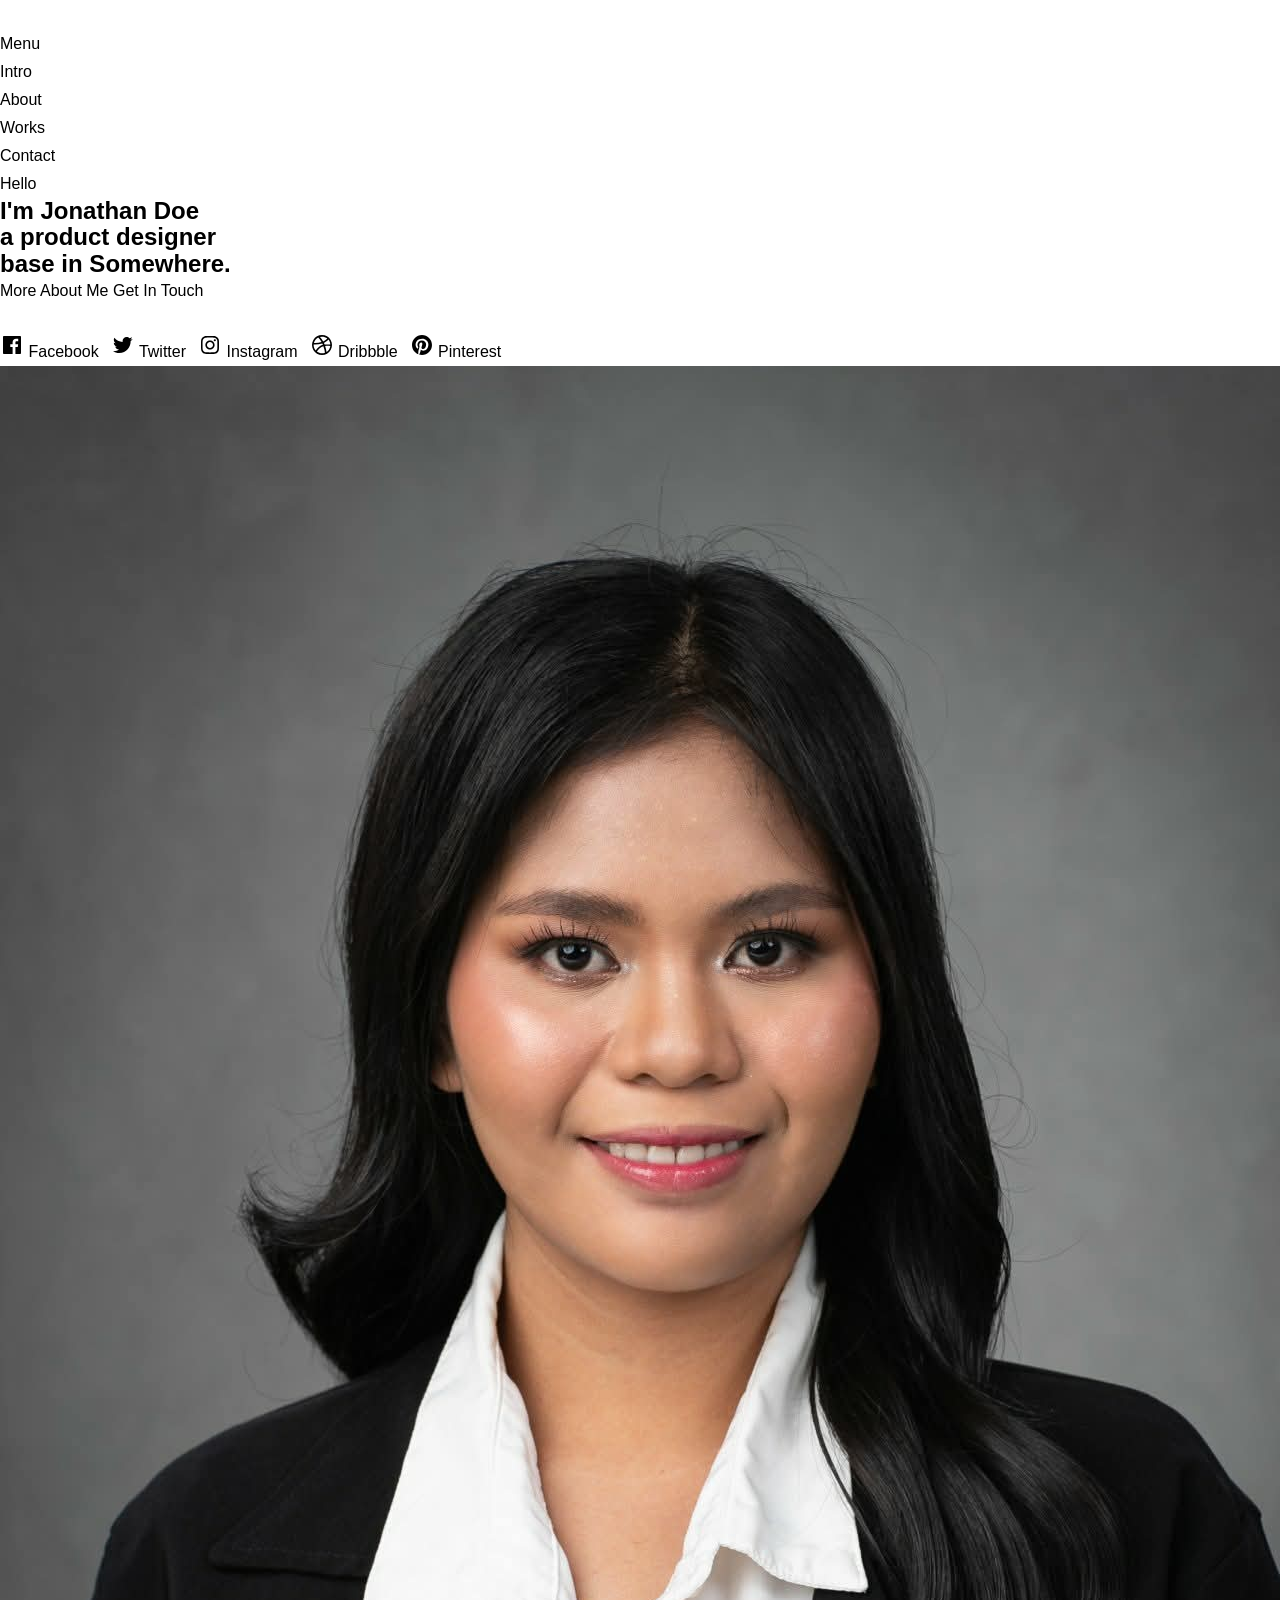
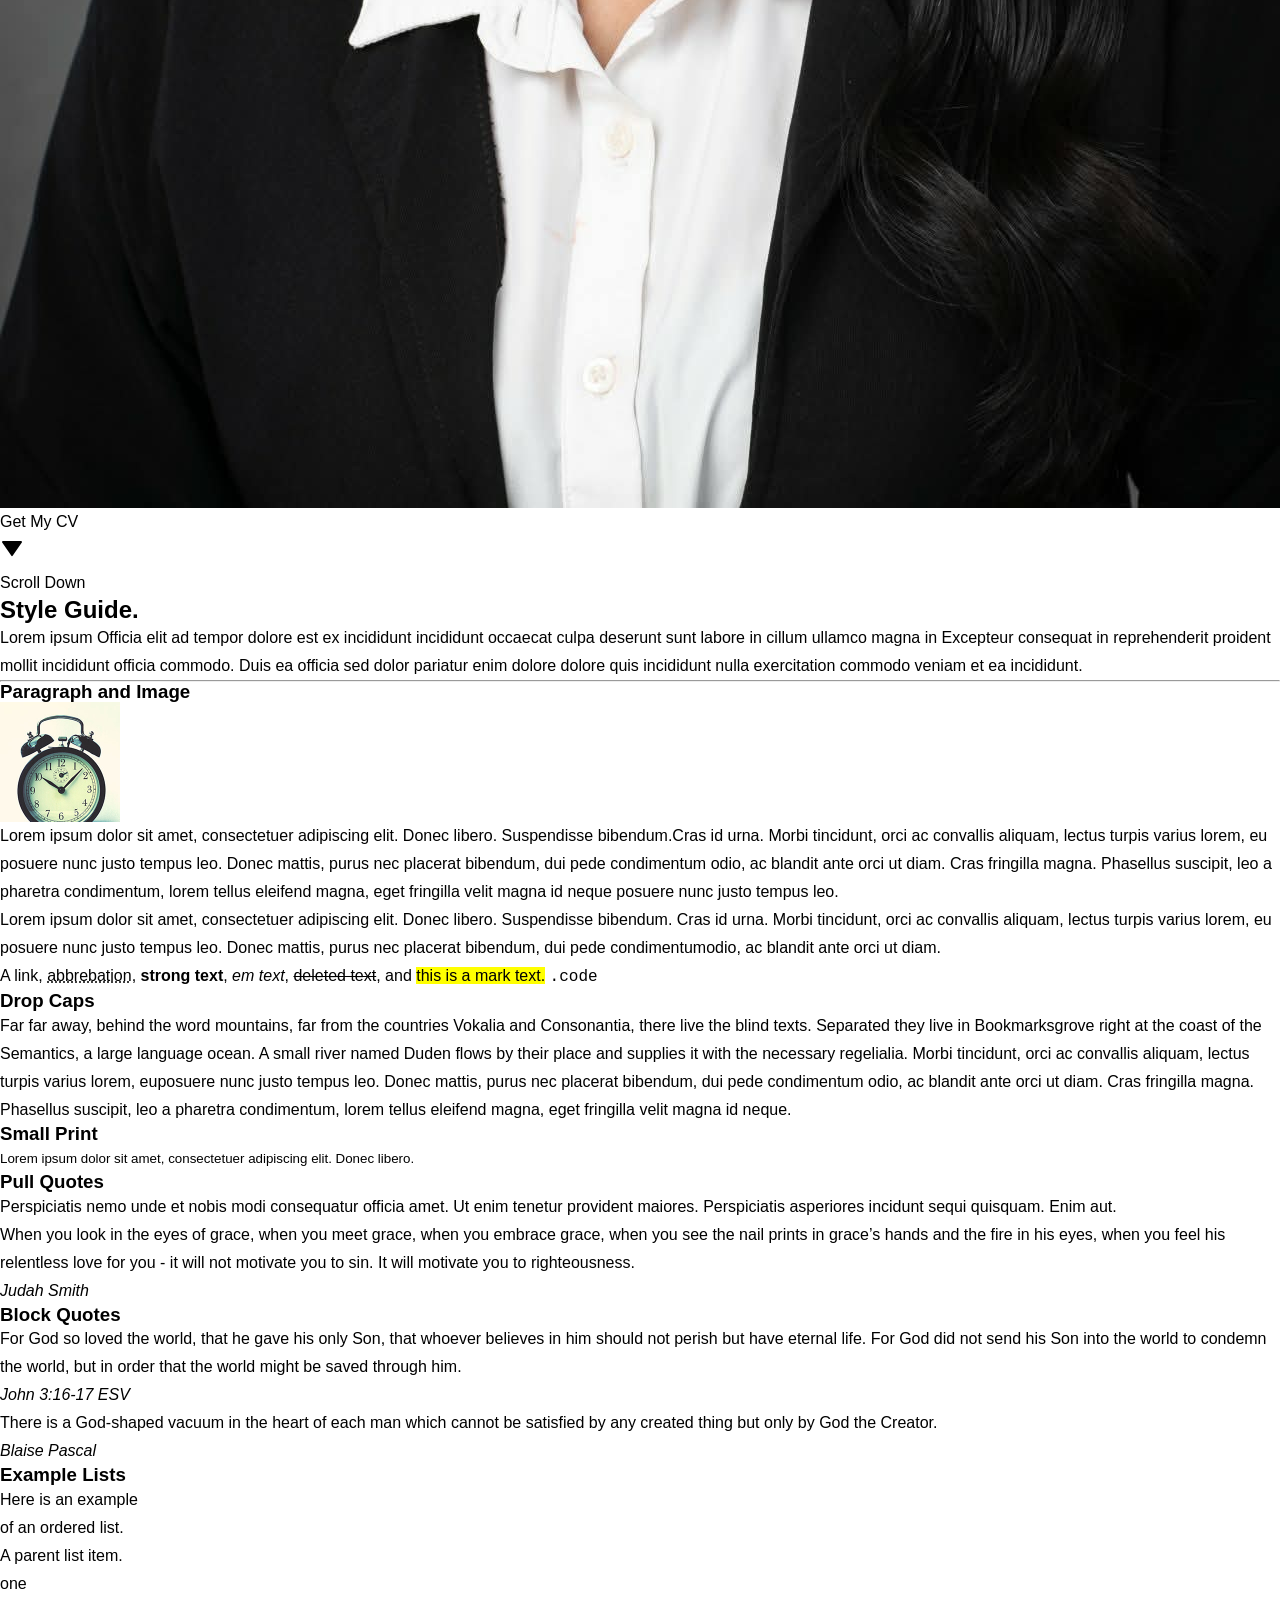
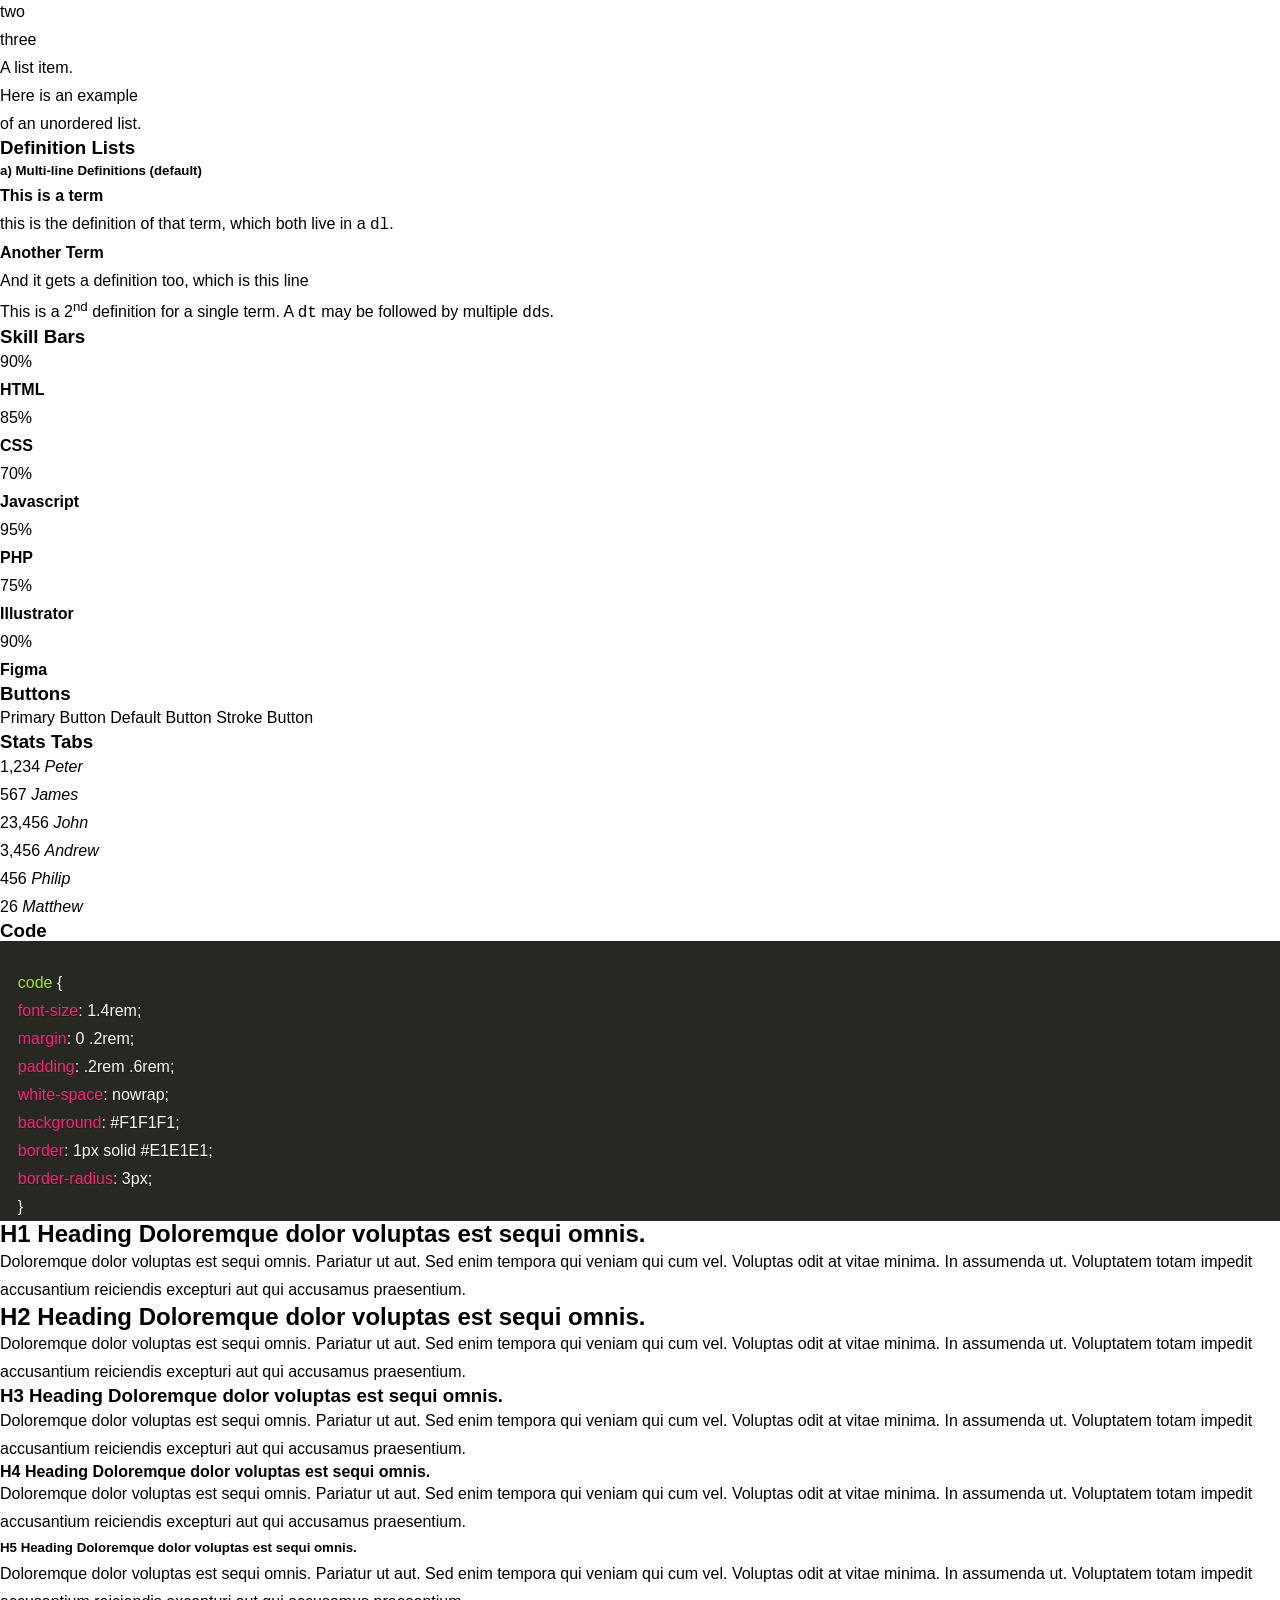
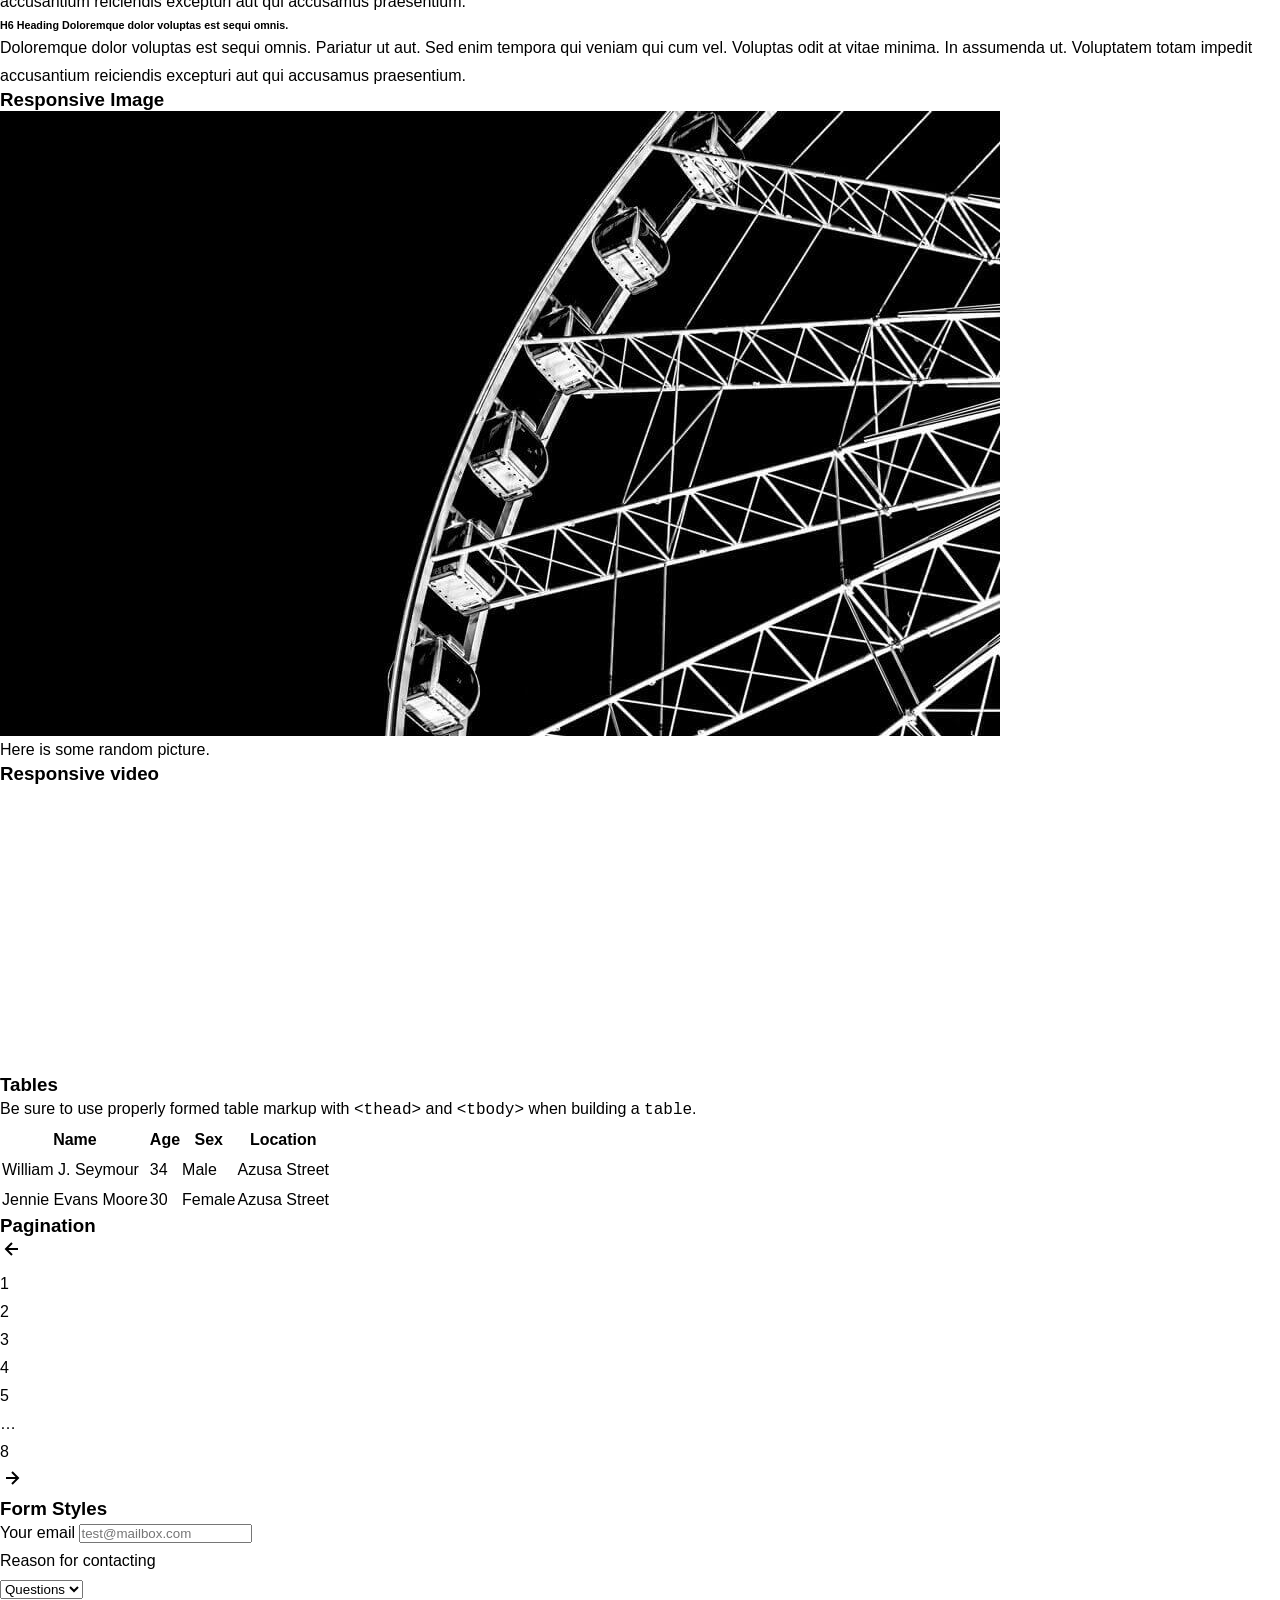
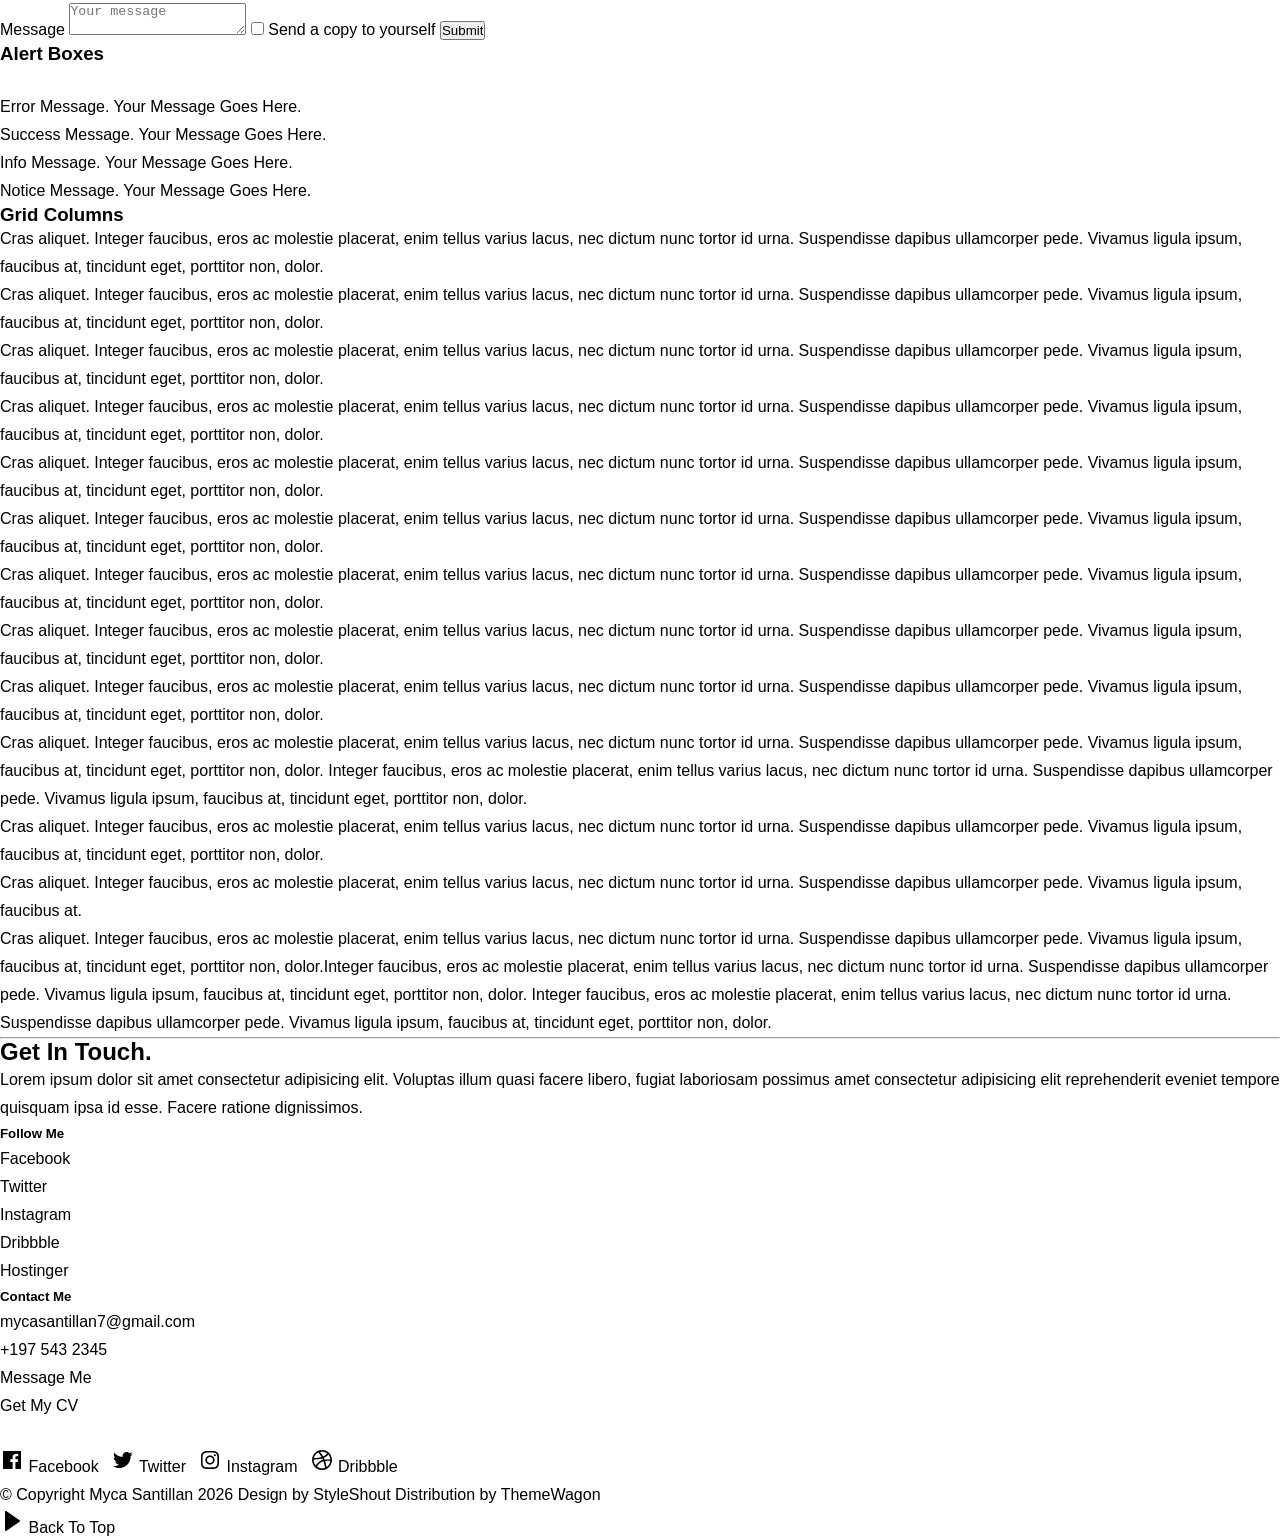
<file: styles.html>
<!DOCTYPE html>
<html lang="en" class="no-js" >
<head>

    <!--- basic page needs
    ================================================== -->
    <meta charset="utf-8">
    <meta name="viewport" content="width=device-width, initial-scale=1">
    <title>Styles - Myca</title>

    <script>
        document.documentElement.classList.remove('no-js');
        document.documentElement.classList.add('js');
    </script>

    <!-- CSS
    ================================================== -->
    <link rel="stylesheet" href="css/vendor.css">
    <link rel="stylesheet" href="css/styles.css">

    <style type="text/css" media="screen">
        .s-styles {
            padding-top: var(--vspace-5);
            padding-bottom: var(--vspace-2);
            position: relative;
        }
        .s-styles .intro h1 {
            margin-top: 0;
        }
    </style>

    <!-- favicons
    ================================================== -->
    <link rel="apple-touch-icon" sizes="180x180" href="apple-touch-icon.png">
    <link rel="icon" type="image/png" sizes="32x32" href="favicon-32x32.png">
    <link rel="icon" type="image/png" sizes="16x16" href="favicon-16x16.png">
    <link rel="manifest" href="site.webmanifest">

</head>


<body id="top">

    
    <!-- preloader
    ================================================== -->
    <div id="preloader">
        <div id="loader" class="dots-fade">
            <div></div>
            <div></div>
            <div></div>
        </div>
    </div>


    <!-- page wrap
    ================================================== -->
    <div id="page" class="s-pagewrap">


        <!-- # site header 
        ================================================== -->
        <header class="s-header">
            <div class="row s-header__inner">

                <div class="s-header__block">
                    <div class="s-header__logo">
                        <a class="logo" href="index.html">
                            <img src="images/logo.svg" alt="Homepage">
                        </a>
                    </div>

                    <a class="s-header__menu-toggle" href="#0"><span>Menu</span></a>
                </div> <!-- end s-header__block -->

                <nav class="s-header__nav">    
                    <ul class="s-header__menu-links">
                        <li class="current"><a href="index.html">Intro</a></li>
                        <li><a href="index.html">About</a></li>
                        <li><a href="index.html">Works</a></li>
                        <li><a href="index.html">Contact</a></li>
                    </ul> <!-- s-header__menu-links -->    
                </nav> <!-- end s-header__nav -->

            </div> <!-- end s-header__inner -->
        </header> <!-- end s-header -->


        <!-- # intro
        ================================================== -->
        <section id="intro" class="s-intro">

            <div class="row s-intro__content width-sixteen-col">
                <div class="column lg-12 s-intro__content-inner grid-block grid-16">
                    
                    <div class="s-intro__content-text">

                        <div class="s-intro__content-pretitle text-pretitle">Hello</div>
                        <h1 class="s-intro__content-title">
                        I'm Jonathan Doe <br>
                        a product designer <br>
                        base in Somewhere.
                        </h1>                            

                        <div class="s-intro__content-btns">
                            <a class="btn" href="index.html#about">More About Me</a>
                            <a class="btn btn--stroke" href="index.html#footer">Get In Touch</a>
                        </div> <!-- s-intro__content-btns -->   

                    </div> <!-- s-intro__content-text -->                     
                    
                </div> <!-- s-intro__content-inner -->  
            </div> <!-- s-intro__content -->

            <ul class="s-intro__social social-list">
                <li>
                    <a href="#0">
                        <svg xmlns="http://www.w3.org/2000/svg" width="24" height="24" viewBox="0 0 24 24" style="fill:rgba(0, 0, 0, 1);transform:;-ms-filter:"><path d="M20,3H4C3.447,3,3,3.448,3,4v16c0,0.552,0.447,1,1,1h8.615v-6.96h-2.338v-2.725h2.338v-2c0-2.325,1.42-3.592,3.5-3.592 c0.699-0.002,1.399,0.034,2.095,0.107v2.42h-1.435c-1.128,0-1.348,0.538-1.348,1.325v1.735h2.697l-0.35,2.725h-2.348V21H20 c0.553,0,1-0.448,1-1V4C21,3.448,20.553,3,20,3z"></path></svg>
                        <span class="u-screen-reader-text">Facebook</span>
                    </a>
                </li>
                <li>
                    <a href="#0">
                        <svg xmlns="http://www.w3.org/2000/svg" width="24" height="24" viewBox="0 0 24 24" style="fill:rgba(0, 0, 0, 1);transform:;-ms-filter:"><path d="M19.633,7.997c0.013,0.175,0.013,0.349,0.013,0.523c0,5.325-4.053,11.461-11.46,11.461c-2.282,0-4.402-0.661-6.186-1.809 c0.324,0.037,0.636,0.05,0.973,0.05c1.883,0,3.616-0.636,5.001-1.721c-1.771-0.037-3.255-1.197-3.767-2.793 c0.249,0.037,0.499,0.062,0.761,0.062c0.361,0,0.724-0.05,1.061-0.137c-1.847-0.374-3.23-1.995-3.23-3.953v-0.05 c0.537,0.299,1.16,0.486,1.82,0.511C3.534,9.419,2.823,8.184,2.823,6.787c0-0.748,0.199-1.434,0.548-2.032 c1.983,2.443,4.964,4.04,8.306,4.215c-0.062-0.3-0.1-0.611-0.1-0.923c0-2.22,1.796-4.028,4.028-4.028 c1.16,0,2.207,0.486,2.943,1.272c0.91-0.175,1.782-0.512,2.556-0.973c-0.299,0.935-0.936,1.721-1.771,2.22 c0.811-0.088,1.597-0.312,2.319-0.624C21.104,6.712,20.419,7.423,19.633,7.997z"></path></svg>
                        <span class="u-screen-reader-text">Twitter</span>
                    </a>
                </li>
                <li>
                    <a href="#0">
                        <svg xmlns="http://www.w3.org/2000/svg" width="24" height="24" viewBox="0 0 24 24" style="fill:rgba(0, 0, 0, 1);transform:;-ms-filter:"><path d="M11.999,7.377c-2.554,0-4.623,2.07-4.623,4.623c0,2.554,2.069,4.624,4.623,4.624c2.552,0,4.623-2.07,4.623-4.624 C16.622,9.447,14.551,7.377,11.999,7.377L11.999,7.377z M11.999,15.004c-1.659,0-3.004-1.345-3.004-3.003 c0-1.659,1.345-3.003,3.004-3.003s3.002,1.344,3.002,3.003C15.001,13.659,13.658,15.004,11.999,15.004L11.999,15.004z"></path><circle cx="16.806" cy="7.207" r="1.078"></circle><path d="M20.533,6.111c-0.469-1.209-1.424-2.165-2.633-2.632c-0.699-0.263-1.438-0.404-2.186-0.42 c-0.963-0.042-1.268-0.054-3.71-0.054s-2.755,0-3.71,0.054C7.548,3.074,6.809,3.215,6.11,3.479C4.9,3.946,3.945,4.902,3.477,6.111 c-0.263,0.7-0.404,1.438-0.419,2.186c-0.043,0.962-0.056,1.267-0.056,3.71c0,2.442,0,2.753,0.056,3.71 c0.015,0.748,0.156,1.486,0.419,2.187c0.469,1.208,1.424,2.164,2.634,2.632c0.696,0.272,1.435,0.426,2.185,0.45 c0.963,0.042,1.268,0.055,3.71,0.055s2.755,0,3.71-0.055c0.747-0.015,1.486-0.157,2.186-0.419c1.209-0.469,2.164-1.424,2.633-2.633 c0.263-0.7,0.404-1.438,0.419-2.186c0.043-0.962,0.056-1.267,0.056-3.71s0-2.753-0.056-3.71C20.941,7.57,20.801,6.819,20.533,6.111z M19.315,15.643c-0.007,0.576-0.111,1.147-0.311,1.688c-0.305,0.787-0.926,1.409-1.712,1.711c-0.535,0.199-1.099,0.303-1.67,0.311 c-0.95,0.044-1.218,0.055-3.654,0.055c-2.438,0-2.687,0-3.655-0.055c-0.569-0.007-1.135-0.112-1.669-0.311 c-0.789-0.301-1.414-0.923-1.719-1.711c-0.196-0.534-0.302-1.099-0.311-1.669c-0.043-0.95-0.053-1.218-0.053-3.654 c0-2.437,0-2.686,0.053-3.655c0.007-0.576,0.111-1.146,0.311-1.687c0.305-0.789,0.93-1.41,1.719-1.712 c0.534-0.198,1.1-0.303,1.669-0.311c0.951-0.043,1.218-0.055,3.655-0.055c2.437,0,2.687,0,3.654,0.055 c0.571,0.007,1.135,0.112,1.67,0.311c0.786,0.303,1.407,0.925,1.712,1.712c0.196,0.534,0.302,1.099,0.311,1.669 c0.043,0.951,0.054,1.218,0.054,3.655c0,2.436,0,2.698-0.043,3.654H19.315z"></path></svg>
                        <span class="u-screen-reader-text">Instagram</span>
                    </a>
                </li>
                <li>
                    <a href="#0">
                        <svg xmlns="http://www.w3.org/2000/svg" width="24" height="24" viewBox="0 0 24 24" style="fill: rgba(0, 0, 0, 1);transform: ;msFilter:;"><path d="M20.66 6.98a9.932 9.932 0 0 0-3.641-3.64C15.486 2.447 13.813 2 12 2s-3.486.447-5.02 1.34c-1.533.893-2.747 2.107-3.64 3.64S2 10.187 2 12s.446 3.487 1.34 5.02a9.924 9.924 0 0 0 3.641 3.64C8.514 21.553 10.187 22 12 22s3.486-.447 5.02-1.34a9.932 9.932 0 0 0 3.641-3.64C21.554 15.487 22 13.813 22 12s-.446-3.487-1.34-5.02zM12 3.66c2 0 3.772.64 5.32 1.919-.92 1.174-2.286 2.14-4.1 2.9-1.002-1.813-2.088-3.327-3.261-4.54A7.715 7.715 0 0 1 12 3.66zM5.51 6.8a8.116 8.116 0 0 1 2.711-2.22c1.212 1.201 2.325 2.7 3.34 4.5-2 .6-4.114.9-6.341.9-.573 0-1.006-.013-1.3-.04A8.549 8.549 0 0 1 5.51 6.8zM3.66 12c0-.054.003-.12.01-.2.007-.08.01-.146.01-.2.254.014.641.02 1.161.02 2.666 0 5.146-.367 7.439-1.1.187.373.381.793.58 1.26-1.32.293-2.674 1.006-4.061 2.14S6.4 16.247 5.76 17.5c-1.4-1.587-2.1-3.42-2.1-5.5zM12 20.34c-1.894 0-3.594-.587-5.101-1.759.601-1.187 1.524-2.322 2.771-3.401 1.246-1.08 2.483-1.753 3.71-2.02a29.441 29.441 0 0 1 1.56 6.62 8.166 8.166 0 0 1-2.94.56zm7.08-3.96a8.351 8.351 0 0 1-2.58 2.621c-.24-2.08-.7-4.107-1.379-6.081.932-.066 1.765-.1 2.5-.1.799 0 1.686.034 2.659.1a8.098 8.098 0 0 1-1.2 3.46zm-1.24-5c-1.16 0-2.233.047-3.22.14a27.053 27.053 0 0 0-.68-1.62c2.066-.906 3.532-2.006 4.399-3.3 1.2 1.414 1.854 3.027 1.96 4.84-.812-.04-1.632-.06-2.459-.06z"></path></svg>
                        <span class="u-screen-reader-text">Dribbble</span>
                    </a>
                </li>
                <li>
                    <a href="#0">
                        <svg xmlns="http://www.w3.org/2000/svg" width="24" height="24" viewBox="0 0 24 24" style="fill: rgba(0, 0, 0, 1);transform: ;msFilter:;"><path d="M11.99 2C6.472 2 2 6.473 2 11.99c0 4.232 2.633 7.85 6.35 9.306-.088-.79-.166-2.006.034-2.868.182-.78 1.172-4.966 1.172-4.966s-.299-.599-.299-1.484c0-1.388.805-2.425 1.808-2.425.853 0 1.264.64 1.264 1.407 0 .858-.546 2.139-.827 3.327-.235.994.499 1.805 1.479 1.805 1.775 0 3.141-1.872 3.141-4.575 0-2.392-1.719-4.064-4.173-4.064-2.843 0-4.512 2.132-4.512 4.335 0 .858.331 1.779.744 2.28a.3.3 0 0 1 .069.286c-.076.315-.245.994-.277 1.133-.044.183-.145.222-.335.134-1.247-.581-2.027-2.405-2.027-3.871 0-3.151 2.289-6.045 6.601-6.045 3.466 0 6.159 2.469 6.159 5.77 0 3.444-2.171 6.213-5.184 6.213-1.013 0-1.964-.525-2.29-1.146l-.623 2.374c-.225.868-.834 1.956-1.241 2.62a10 10 0 0 0 2.958.445c5.517 0 9.99-4.473 9.99-9.99S17.507 2 11.99 2"></path></svg>
                        <span class="u-screen-reader-text">Pinterest</span>
                    </a>
                </li>
            </ul> <!-- end s-intro__social -->

            <div class="s-intro__content-media">                               
                <img src="images/intro-bg.jpg" srcset="images/intro-bg.jpg 1x, images/intro-bg.jpg 2x" alt="">
            </div> <!-- s-intro__content-media -->                

            <div class="s-intro__btn-download">
                <a class="btn btn--stroke" href="#0">Get My CV</a>
            </div> <!-- end s-intro__btn-download -->
            
            <div class="s-intro__scroll-down">
                <a href="#styles" class="smoothscroll">
                    <div class="scroll-icon">
                        <svg xmlns="http://www.w3.org/2000/svg" width="24" height="24" viewBox="0 0 24 24" style="fill: rgba(0, 0, 0, 1);transform: ;msFilter:;"><path d="M11.178 19.569a.998.998 0 0 0 1.644 0l9-13A.999.999 0 0 0 21 5H3a1.002 1.002 0 0 0-.822 1.569l9 13z"></path></svg>
                    </div>
                    <span class="scroll-text u-screen-reader-text">Scroll Down</span>
                </a>
            </div> <!-- s-intro__scroll-down -->

        </section> <!-- end s-intro -->


        <!-- # styles
        ================================================== -->
        <section id="styles" class="s-styles">

            <div class="row">

                <div class="column xl-12 intro">

                    <h1>Style Guide.</h1>

                    <p class="lead">Lorem ipsum Officia elit ad tempor dolore est ex incididunt incididunt occaecat culpa deserunt 
                    sunt labore in cillum ullamco magna in Excepteur consequat in reprehenderit proident mollit incididunt officia commodo.
                    Duis ea officia sed dolor pariatur enim dolore dolore quis incididunt nulla exercitation commodo veniam et ea incididunt.
                    </p>

                    <hr>
                </div>

            </div> <!-- end row -->
    
            <div class="row">
    
                <div class="column mob-12 md-6 stack-on-900">
    
                    <h3>Paragraph and Image</h3>
    
                    <p><a href="#"><img width="120" height="120" class="u-pull-left" alt="sample-image" src="images/sample-image.jpg"></a>
                    Lorem ipsum dolor sit amet, consectetuer adipiscing elit. Donec libero. Suspendisse bibendum.Cras id urna. Morbi 
                    tincidunt, orci ac convallis aliquam, lectus turpis varius lorem, eu posuere nunc justo tempus leo. Donec mattis, 
                    purus nec placerat bibendum, dui pede condimentum odio, ac blandit ante orci ut diam. Cras fringilla magna. 
                    Phasellus suscipit, leo a pharetra condimentum, lorem tellus eleifend magna, eget fringilla velit magna id 
                    neque posuere nunc justo tempus leo. </p>
    
                    <p>
                    Lorem ipsum dolor sit amet, consectetuer adipiscing elit. Donec libero. Suspendisse bibendum. Cras id urna. 
                    Morbi tincidunt, orci ac convallis aliquam, lectus turpis varius lorem, eu posuere nunc justo tempus leo. 
                    Donec mattis, purus nec placerat bibendum, dui pede condimentumodio, ac blandit ante orci ut diam.	
                    </p>
    
                    <p>A <a href="#">link</a>,
                    <abbr title="this really isn't a very good description">abbrebation</abbr>,
                    <strong>strong text</strong>,
                    <em>em text</em>,
                    <del>deleted text</del>, and
                    <mark>this is a mark text.</mark>
                    <code>.code</code>
                    </p>
    
                </div>
    
                <div class="column mob-12 md-6">
    
                    <h3>Drop Caps</h3>
    
                    <p class="drop-cap">Far far away, behind the word mountains, far from the countries Vokalia and Consonantia,
                    there live the blind texts. Separated they live in Bookmarksgrove right at the coast of the
                    Semantics, a large language ocean. A small river named Duden flows by their place and supplies it with the 
                    necessary regelialia. Morbi tincidunt, orci ac convallis aliquam, lectus turpis varius lorem, 
                    euposuere nunc justo tempus leo. Donec mattis, purus nec placerat bibendum, dui pede condimentum odio, 
                    ac blandit ante orci ut diam. Cras fringilla magna. Phasellus suscipit, leo a pharetra condimentum, 
                    lorem tellus eleifend magna, eget fringilla velit magna id neque.
                    </p>
    
                    <h3>Small Print</h3>
    
                    <p><small>Lorem ipsum dolor sit amet, consectetuer adipiscing elit. Donec libero.</small></p>
                    
            
    
                </div>
    
            </div> <!-- end row -->
    
            <div class="row">
    
                <div class="column xl-6 md-12">
    
                    <h3 class="u-add-bottom">Pull Quotes</h3>
    
                    <p>
                    Perspiciatis nemo unde et nobis modi consequatur officia amet. Ut enim 
                    tenetur provident maiores. Perspiciatis asperiores incidunt sequi 
                    quisquam. Enim aut. 
                    </p>
    
                    <figure class="pull-quote">
                        <blockquote>
                            <p>
                            When you look in the eyes of grace, when you meet grace, 
                            when you embrace grace, when you see the nail prints in 
                            grace’s hands and the fire in his eyes, when you feel his 
                            relentless love for you - it will not motivate you to sin. 
                            It will motivate you to righteousness.
                            </p>
    
                            <footer>
                                <cite>Judah Smith</cite>
                            </footer>
                        </blockquote>
                    </figure>
    
    
                </div>
    
                <div class="column xl-6 md-12">
    
                    <h3 class="h-add-bottom">Block Quotes</h3>
    
                    <blockquote cite="http://where-i-got-my-info-from.com">
                        <p>
                        For God so loved the world, that he gave his only Son, that whoever believes in 
                        him should not perish but have eternal life. For God did not send his Son into 
                        the world to condemn the world, but in order that the world might be 
                        saved through him.
                        </p>
    
                        <footer>
                            <cite>
                                <a href="#0">John 3:16-17 ESV</a>
                            </cite>
                        </footer>
    
                    </blockquote>
    
                    <blockquote>
                        <p>There is a God-shaped vacuum in the heart of each man which cannot be satisfied 
                        by any created thing but only by God the Creator.</p>
    
                        <footer>
                            <cite>Blaise Pascal</cite>
                        </footer>
    
                    </blockquote>
    
                </div>
    
            </div> <!-- end row -->
    
            <div class="row u-add-half-bottom">
    
                <div class="column xl-6 md-12">
    
                    <h3>Example Lists</h3>
    
                    <ol>
                        <li>Here is an example</li>
                        <li>of an ordered list.</li>
                        <li>A parent list item.
                            <ul>
                                <li>one</li>
                                <li>two</li>
                                <li>three</li>
                            </ul>
                            </li>
                            <li>A list item.</li>
                        </ol>
    
                    <ul class="disc">
                        <li>Here is an example</li>
                        <li>of an unordered list.</li>
                    </ul>
    
                    <h3>Definition Lists</h3>
    
                    <h5>a) Multi-line Definitions (default) </h5>
    
                    <dl class="dictionary-style">
                        <dt><strong>This is a term</strong></dt>
                            <dd>this is the definition of that term, which both live in a <code>dl</code>.</dd>
                        <dt><strong>Another Term</strong></dt>
                            <dd>And it gets a definition too, which is this line</dd>
                            <dd>This is a 2<sup>nd</sup> definition for a single term. A <code>dt</code> may be followed by multiple <code>dd</code>s.</dd>
                    </dl>
    
                    <h3 class="u-add-bottom">Skill Bars</h3>
    
                    <ul class="skill-bars">
                        <li>
                        <div class="progress percent90"><span>90%</span></div>
                        <strong>HTML</strong>
                        </li>
                        <li>
                        <div class="progress percent85"><span>85%</span></div>
                        <strong>CSS</strong>
                        </li>
                        <li>
                        <div class="progress percent70"><span>70%</span></div>
                        <strong>Javascript</strong>
                        </li>
                        <li>
                        <div class="progress percent95"><span>95%</span></div>
                        <strong>PHP</strong>
                        </li>
                        <li>
                        <div class="progress percent75"><span>75%</span></div>
                        <strong>Illustrator</strong>
                        </li>
                        <li>
                        <div class="progress percent90"><span>90%</span></div>
                        <strong>Figma</strong>
                        </li>
                    </ul>
    
                </div>
    
                <div class="column xl-6 md-12">
    
                    <h3 class="u-add-bottom">Buttons</h3>
    
                    <p>
                        <a class="btn btn--primary u-fullwidth" href="#0">Primary Button</a>
                        <a class="btn u-fullwidth" href="#0">Default Button</a>
                        <a class="btn btn--stroke u-fullwidth" href="#0">Stroke Button</a>
                    </p>
    
                    <h3>Stats Tabs</h3>
    
                    <ul class="stats-tabs">
                        <li><a href="#0">1,234 <em>Peter</em></a></li>
                        <li><a href="#0">567 <em>James</em></a></li>
                        <li><a href="#0">23,456 <em>John</em></a></li>
                        <li><a href="#0">3,456 <em>Andrew</em></a></li>
                        <li><a href="#0">456 <em>Philip</em></a></li>
                        <li><a href="#0">26 <em>Matthew</em></a></li>
                    </ul>
    
                    <h3 class="u-add-bottom">Code</h3>
    
<pre><code class="language-css">
    code {
    font-size: 1.4rem;
    margin: 0 .2rem;
    padding: .2rem .6rem;
    white-space: nowrap;
    background: #F1F1F1;
    border: 1px solid #E1E1E1;	
    border-radius: 3px;
    }
</code></pre>
    
                </div>
    
            </div> <!-- end row -->
    
            <div class="row u-add-half-bottom">
    
                <div class="column xl-6 md-12">
                        
                    <h1>H1 Heading Doloremque dolor voluptas est sequi omnis.</h1>
                    <p>Doloremque dolor voluptas est sequi omnis. Pariatur ut aut. Sed enim tempora qui veniam qui cum vel. 
                    Voluptas odit at vitae minima. In assumenda ut. Voluptatem totam impedit accusantium reiciendis excepturi aut qui accusamus praesentium.</p>
    
                    <h2>H2 Heading Doloremque dolor voluptas est sequi omnis.</h2>
                    <p>Doloremque dolor voluptas est sequi omnis. Pariatur ut aut. Sed enim tempora qui veniam qui cum vel. 
                    Voluptas odit at vitae minima. In assumenda ut. Voluptatem totam impedit accusantium reiciendis excepturi aut qui accusamus praesentium.</p>
    
                    <h3>H3 Heading Doloremque dolor voluptas est sequi omnis.</h3>
                    <p>Doloremque dolor voluptas est sequi omnis. Pariatur ut aut. Sed enim tempora qui veniam qui cum vel. 
                    Voluptas odit at vitae minima. In assumenda ut. Voluptatem totam impedit accusantium reiciendis excepturi aut qui accusamus praesentium.</p>
    
                    
                </div>
    
                <div class="column xl-6 md-12">
                    <h4>H4 Heading Doloremque dolor voluptas est sequi omnis.</h4>
                    <p>Doloremque dolor voluptas est sequi omnis. Pariatur ut aut. Sed enim tempora qui veniam qui cum vel. 
                    Voluptas odit at vitae minima. In assumenda ut. Voluptatem totam impedit accusantium reiciendis excepturi aut qui accusamus praesentium.</p>
    
                    <h5>H5 Heading Doloremque dolor voluptas est sequi omnis.</h5>
                    <p>Doloremque dolor voluptas est sequi omnis. Pariatur ut aut. Sed enim tempora qui veniam qui cum vel. 
                    Voluptas odit at vitae minima. In assumenda ut. Voluptatem totam impedit accusantium reiciendis excepturi aut qui accusamus praesentium.</p>
    
                    <h6>H6 Heading Doloremque dolor voluptas est sequi omnis.</h6>
                    <p>Doloremque dolor voluptas est sequi omnis. Pariatur ut aut. Sed enim tempora qui veniam qui cum vel. 
                    Voluptas odit at vitae minima. In assumenda ut. Voluptatem totam impedit accusantium reiciendis excepturi aut qui accusamus praesentium.</p>
        
                    
                </div>
    
            </div> <!-- end row -->
    
            <div class="row u-add-half-bottom">
    
                <div class="column xl-6 md-12">
    
                    <h3 class="u-add-bottom">Responsive Image</h3>
    
                    <figure>
                        <img src="images/wheel-500.jpg" 
                        srcset="images/wheel-1000.jpg 1000w, 
                        images/wheel-500.jpg 500w" 
                        sizes="(max-width: 1000px) 100vw, 1000px" alt="">
    
                        <figcaption>
                            Here is some random picture.
                        </figcaption>
                    </figure>
    
                </div>
    
                <div class="column xl-6 md-12">
    
                    <h3 class="u-add-bottom">Responsive video</h3>
    
                    <div class="video-container">
                    <iframe src="https://player.vimeo.com/video/14592941?color=00a650&title=0&byline=0&portrait=0" width="500" height="281" frameborder="0" webkitallowfullscreen mozallowfullscreen allowfullscreen></iframe> 
                    </div>
    
                </div>
                
            </div> <!-- end row -->
    
            <div class="row u-add-bottom">
    
                <div class="column xl-12">
    
                    <h3>Tables</h3>
                    <p>Be sure to use properly formed table markup with <code>&lt;thead&gt;</code> and <code>&lt;tbody&gt;</code> when building a <code>table</code>.</p>
    
                    <div class="table-responsive">
    
                        <table>
                                <thead>
                                <tr>
                                    <th>Name</th>
                                    <th>Age</th>
                                    <th>Sex</th>
                                    <th>Location</th>
                                </tr>
                                </thead>
                                <tbody>
                                <tr>
                                    <td>William J. Seymour</td>
                                    <td>34</td>
                                    <td>Male</td>
                                    <td>Azusa Street</td>
                                </tr>
                                <tr>
                                    <td>Jennie Evans Moore</td>
                                    <td>30</td>
                                    <td>Female</td>
                                    <td>Azusa Street</td>
                                </tr>
                                </tbody>
                        </table>
    
                    </div>
    
                </div>
                
            </div> <!-- end row -->
    
            <div class="row">
    
                <div class="column xl-12">
                    <h3>Pagination</h3>
    
                    <nav class="pgn">
                        <ul>
                            <li>
                                <a class="pgn__prev" href="#0">
                                    <svg xmlns="http://www.w3.org/2000/svg" width="24" height="24" viewBox="0 0 24 24"><path d="M12.707 17.293L8.414 13H18v-2H8.414l4.293-4.293-1.414-1.414L4.586 12l6.707 6.707z"/></svg>
                                </a>
                            </li>
                            <li><a class="pgn__num" href="#0">1</a></li>
                            <li><span class="pgn__num current">2</span></li>
                            <li><a class="pgn__num" href="#0">3</a></li>
                            <li><a class="pgn__num" href="#0">4</a></li>
                            <li><a class="pgn__num" href="#0">5</a></li>
                            <li><span class="pgn__num dots">…</span></li>
                            <li><a class="pgn__num" href="#0">8</a></li>
                            <li>
                                <a class="pgn__next" href="#0">
                                    <svg xmlns="http://www.w3.org/2000/svg" width="24" height="24" viewBox="0 0 24 24"><path d="M11.293 17.293l1.414 1.414L19.414 12l-6.707-6.707-1.414 1.414L15.586 11H6v2h9.586z"/></svg>
                                </a>
                            </li>
                        </ul>
                    </nav>
                </div>
    
            </div> <!-- end row -->
    
            <div class="row">
    
                <div class="column xl-6 md-12">
    
                    <h3 class="u-add-bottom">Form Styles</h3>
    
                    <form>
                        <div>
                            <label for="sampleInput">Your email</label>
                            <input class="u-fullwidth" type="email" placeholder="test@mailbox.com" id="sampleInput">
                        </div>
                        <div>
                            <label for="sampleRecipientInput">Reason for contacting</label>
                            <div class="ss-custom-select">
                                <select class="u-fullwidth" id="sampleRecipientInput">
                                    <option value="Option 1">Questions</option>
                                    <option value="Option 2">Report</option>
                                    <option value="Option 3">Others</option>
                                </select>
                            </div>
                        </div>
                        
                        <label for="exampleMessage">Message</label>
                        <textarea class="u-fullwidth" placeholder="Your message" id="exampleMessage"></textarea>
    
                        <label class="u-add-bottom">
                            <input type="checkbox">
                            <span class="label-text">Send a copy to yourself</span>
                        </label>
                    
                        <input class="btn--primary u-fullwidth" type="submit" value="Submit">
                    </form>
    
                </div>
    
                <div class="column xl-6 md-12">
    
                    <h3>Alert Boxes</h3>
    
                    <br>
                    
                    <div class="alert-box alert-box--error">
                        <p>Error Message. Your Message Goes Here.</p>
                        <span class="alert-box__close"></span>
                    </div><!-- end error -->
                            
                    <div class="alert-box alert-box--success">
                        <p>Success Message. Your Message Goes Here.</p>
                        <span class="alert-box__close"></span>
                    </div><!-- end success -->
                            
                    <div class="alert-box alert-box--info">
                        <p>Info Message. Your Message Goes Here.</p>
                        <span class="alert-box__close"></span>
                    </div><!-- end info -->
                            
                    <div class="alert-box alert-box--notice">
                        <p>Notice Message. Your Message Goes Here.</p>
                        <span class="alert-box__close"></span>
                    </div><!-- end notice -->
                
                </div>
    
            </div> <!-- end row -->

            <div class="row">
            
                <div class="xl-12 column">
                <h3 class="half-bottom">Grid Columns</h3>
                </div>
    
            </div> <!-- Row End-->
    
            <!--<h4>1/3 Columns</h4>  -->
    
            <div class="row">
    
                <div class="xl-4 md-12 column">
                    <p>
                    Cras aliquet. Integer faucibus, eros ac molestie placerat, enim tellus varius lacus,
                    nec dictum nunc tortor id urna. Suspendisse dapibus ullamcorper pede. Vivamus ligula ipsum,
                    faucibus at, tincidunt eget, porttitor non, dolor. 
                    </p>
                </div>
    
                <div class="xl-4 md-12 column">
                    <p>
                    Cras aliquet. Integer faucibus, eros ac molestie placerat, enim tellus varius lacus,
                    nec dictum nunc tortor id urna. Suspendisse dapibus ullamcorper pede. Vivamus ligula ipsum,
                    faucibus at, tincidunt eget, porttitor non, dolor. 
                    </p>
                </div>
    
                <div class="xl-4 md-12 column">
                    <p>
                    Cras aliquet. Integer faucibus, eros ac molestie placerat, enim tellus varius lacus,
                    nec dictum nunc tortor id urna. Suspendisse dapibus ullamcorper pede. Vivamus ligula ipsum,
                    faucibus at, tincidunt eget, porttitor non, dolor. 
                    </p>
                </div>
    
            </div>
    
            <!--<h4>1/4 Columns</h4>  -->
    
            <div class="row">
    
                <div class="xl-3 md-6 tab-12 column">
                    <p>
                    Cras aliquet. Integer faucibus, eros ac molestie placerat, enim tellus varius lacus,
                    nec dictum nunc tortor id urna. Suspendisse dapibus ullamcorper pede. Vivamus ligula ipsum,
                    faucibus at, tincidunt eget, porttitor non, dolor. 
                    </p>
                </div>
    
                <div class="xl-3 md-6 tab-12 column">
                    <p>
                    Cras aliquet. Integer faucibus, eros ac molestie placerat, enim tellus varius lacus,
                    nec dictum nunc tortor id urna. Suspendisse dapibus ullamcorper pede. Vivamus ligula ipsum,
                    faucibus at, tincidunt eget, porttitor non, dolor. 
                    </p>
                </div>
    
                <div class="xl-3 md-6 tab-12 column">
                    <p>
                    Cras aliquet. Integer faucibus, eros ac molestie placerat, enim tellus varius lacus,
                    nec dictum nunc tortor id urna. Suspendisse dapibus ullamcorper pede. Vivamus ligula ipsum,
                    faucibus at, tincidunt eget, porttitor non, dolor. 
                    </p>
                </div>
    
                <div class="xl-3 md-6 tab-12 column">
                    <p>
                    Cras aliquet. Integer faucibus, eros ac molestie placerat, enim tellus varius lacus,
                    nec dictum nunc tortor id urna. Suspendisse dapibus ullamcorper pede. Vivamus ligula ipsum,
                    faucibus at, tincidunt eget, porttitor non, dolor. 
                    </p>
                </div>
    
            </div>
    
            <!--<h4>1/2 Columns</h4>  -->
    
            <div class="row">
    
                <div class="xl-6 tab-12 column">
                    <p>
                    Cras aliquet. Integer faucibus, eros ac molestie placerat, enim tellus varius lacus,
                    nec dictum nunc tortor id urna. Suspendisse dapibus ullamcorper pede. Vivamus ligula ipsum,
                    faucibus at, tincidunt eget, porttitor non, dolor. 
                    </p>
                </div>
    
                <div class="xl-6 tab-12 column">
                    <p>
                    Cras aliquet. Integer faucibus, eros ac molestie placerat, enim tellus varius lacus,
                    nec dictum nunc tortor id urna. Suspendisse dapibus ullamcorper pede. Vivamus ligula ipsum,
                    faucibus at, tincidunt eget, porttitor non, dolor. 
                    </p>
                </div>
    
            </div>
    
            <!--<h4>2/3 Columns</h4>  -->
    
            <div class="row">
    
                <div class="xl-8 md-7 tab-12 column">
                    <p>
                    Cras aliquet. Integer faucibus, eros ac molestie placerat, enim tellus varius lacus,
                    nec dictum nunc tortor id urna. Suspendisse dapibus ullamcorper pede. Vivamus ligula ipsum,
                    faucibus at, tincidunt eget, porttitor non, dolor. Integer faucibus, eros ac molestie placerat, enim tellus varius lacus,
                    nec dictum nunc tortor id urna. Suspendisse dapibus ullamcorper pede. Vivamus ligula ipsum,
                    faucibus at, tincidunt eget, porttitor non, dolor.
                    </p>
                </div>
    
                <div class="xl-4 md-5 tab-12 column">
                    <p>
                    Cras aliquet. Integer faucibus, eros ac molestie placerat, enim tellus varius lacus,
                    nec dictum nunc tortor id urna. Suspendisse dapibus ullamcorper pede. Vivamus ligula ipsum,
                    faucibus at, tincidunt eget, porttitor non, dolor. 
                    </p>
                </div>
    
            </div>
    
            <!--<h4>3/4 Columns</h4>  -->
    
            <div class="row">
    
                <div class="xl-3 md-5 tab-12 column">
                    <p>
                    Cras aliquet. Integer faucibus, eros ac molestie placerat, enim tellus varius lacus,
                    nec dictum nunc tortor id urna. Suspendisse dapibus ullamcorper pede. Vivamus ligula ipsum,
                    faucibus at. 
                    </p>
                </div>
    
                <div class="xl-9 md-7 tab-12 column">
                    <p>
                    Cras aliquet. Integer faucibus, eros ac molestie placerat, enim tellus varius lacus,
                    nec dictum nunc tortor id urna. Suspendisse dapibus ullamcorper pede. Vivamus ligula ipsum,
                    faucibus at, tincidunt eget, porttitor non, dolor.Integer faucibus, eros ac molestie placerat, enim tellus varius lacus,
                    nec dictum nunc tortor id urna. Suspendisse dapibus ullamcorper pede. Vivamus ligula ipsum,
                    faucibus at, tincidunt eget, porttitor non, dolor. Integer faucibus, eros ac molestie placerat, enim tellus varius lacus,
                    nec dictum nunc tortor id urna. Suspendisse dapibus ullamcorper pede. Vivamus ligula ipsum,
                    faucibus at, tincidunt eget, porttitor non, dolor.
                    </p>
                </div>
    
            </div> 
    
            <hr class="fancy">

        </section> <!-- end s-styles -->


        <!-- # footer 
        ================================================== -->
        <footer id="footer" class="s-footer">

            <div class="row">
                <div class="column lg-12">
                    <div class="section-header light-on-dark" data-num="03">
                        <h2 class="text-display-title">Get In Touch.</h2>
                    </div> <!-- end section-header -->
                </div>
            </div>

            <div class="row s-footer__content">

                <div class="column xl-6 md-12 s-footer__block s-footer__about">                    
                    <p class="attention-getter">
                    Lorem ipsum dolor sit amet consectetur adipisicing elit. Voluptas illum quasi facere libero, 
                    fugiat laboriosam possimus amet consectetur adipisicing elit reprehenderit eveniet tempore quisquam ipsa id esse. Facere ratione dignissimos.
                    </p>               
                </div> <!-- end section-footer__about -->

                <div class="column xl-6 md-12 s-footer__block s-footer__site-links">
                    <div class="row">
                        <div class="column xl-4 lg-5 md-6 tab-12">
                            <h5>Follow Me</h5>
                            <ul class="link-list">
                                <li><a href="#0">Facebook</a></li>
                                <li><a href="#0">Twitter</a></li>
                                <li><a href="#0">Instagram</a></li>
                                <li><a href="#0">Dribbble</a></li>
                                <li><a href="https://styleshout.com/go/hostinger/">Hostinger</a></li>
                            </ul>
                        </div>
                        <div class="column xl-6 md-6 tab-12">
                            <h5>Contact Me</h5>
                            <ul class="link-list">
                                <li><a href="mailto:#0">mycasantillan7@gmail.com</a></li>
                                <li><a href="tel:+1975432345">+197 543 2345</a></li>
                            </ul> 
                        </div>
                    </div>                    
                </div> <!-- end section-footer__site-links -->

            </div> <!-- end section-footer__content -->


            <div class="row s-footer__buttons">
               
                <div class="column xl-6 tab-12">
                    <a href="mailto:#0" class="btn btn--primary btn--large u-fullwidth">Message Me</a>
                </div>
          
                <div class="column xl-6 tab-12">                    
                    <a href="#0" class="btn btn--stroke btn--large u-fullwidth">Get My CV</a>
                </div>
            
            </div> <!-- end section-footer__buttons -->              
            
            <div class="row s-footer__bottom">
                
                <div class="column xl-6 lg-12">
                    <ul class="s-footer__social social-list">
                        <li>
                            <a href="#0">
                                <svg xmlns="http://www.w3.org/2000/svg" width="24" height="24" viewBox="0 0 24 24" style="fill:rgba(0, 0, 0, 1);transform:;-ms-filter:"><path d="M20,3H4C3.447,3,3,3.448,3,4v16c0,0.552,0.447,1,1,1h8.615v-6.96h-2.338v-2.725h2.338v-2c0-2.325,1.42-3.592,3.5-3.592 c0.699-0.002,1.399,0.034,2.095,0.107v2.42h-1.435c-1.128,0-1.348,0.538-1.348,1.325v1.735h2.697l-0.35,2.725h-2.348V21H20 c0.553,0,1-0.448,1-1V4C21,3.448,20.553,3,20,3z"></path></svg>
                                <span class="u-screen-reader-text">Facebook</span>
                            </a>
                        </li>
                        <li>
                            <a href="#0">
                                <svg xmlns="http://www.w3.org/2000/svg" width="24" height="24" viewBox="0 0 24 24" style="fill:rgba(0, 0, 0, 1);transform:;-ms-filter:"><path d="M19.633,7.997c0.013,0.175,0.013,0.349,0.013,0.523c0,5.325-4.053,11.461-11.46,11.461c-2.282,0-4.402-0.661-6.186-1.809 c0.324,0.037,0.636,0.05,0.973,0.05c1.883,0,3.616-0.636,5.001-1.721c-1.771-0.037-3.255-1.197-3.767-2.793 c0.249,0.037,0.499,0.062,0.761,0.062c0.361,0,0.724-0.05,1.061-0.137c-1.847-0.374-3.23-1.995-3.23-3.953v-0.05 c0.537,0.299,1.16,0.486,1.82,0.511C3.534,9.419,2.823,8.184,2.823,6.787c0-0.748,0.199-1.434,0.548-2.032 c1.983,2.443,4.964,4.04,8.306,4.215c-0.062-0.3-0.1-0.611-0.1-0.923c0-2.22,1.796-4.028,4.028-4.028 c1.16,0,2.207,0.486,2.943,1.272c0.91-0.175,1.782-0.512,2.556-0.973c-0.299,0.935-0.936,1.721-1.771,2.22 c0.811-0.088,1.597-0.312,2.319-0.624C21.104,6.712,20.419,7.423,19.633,7.997z"></path></svg>
                                <span class="u-screen-reader-text">Twitter</span>
                            </a>
                        </li>
                        <li>
                            <a href="#0">
                                <svg xmlns="http://www.w3.org/2000/svg" width="24" height="24" viewBox="0 0 24 24" style="fill:rgba(0, 0, 0, 1);transform:;-ms-filter:"><path d="M11.999,7.377c-2.554,0-4.623,2.07-4.623,4.623c0,2.554,2.069,4.624,4.623,4.624c2.552,0,4.623-2.07,4.623-4.624 C16.622,9.447,14.551,7.377,11.999,7.377L11.999,7.377z M11.999,15.004c-1.659,0-3.004-1.345-3.004-3.003 c0-1.659,1.345-3.003,3.004-3.003s3.002,1.344,3.002,3.003C15.001,13.659,13.658,15.004,11.999,15.004L11.999,15.004z"></path><circle cx="16.806" cy="7.207" r="1.078"></circle><path d="M20.533,6.111c-0.469-1.209-1.424-2.165-2.633-2.632c-0.699-0.263-1.438-0.404-2.186-0.42 c-0.963-0.042-1.268-0.054-3.71-0.054s-2.755,0-3.71,0.054C7.548,3.074,6.809,3.215,6.11,3.479C4.9,3.946,3.945,4.902,3.477,6.111 c-0.263,0.7-0.404,1.438-0.419,2.186c-0.043,0.962-0.056,1.267-0.056,3.71c0,2.442,0,2.753,0.056,3.71 c0.015,0.748,0.156,1.486,0.419,2.187c0.469,1.208,1.424,2.164,2.634,2.632c0.696,0.272,1.435,0.426,2.185,0.45 c0.963,0.042,1.268,0.055,3.71,0.055s2.755,0,3.71-0.055c0.747-0.015,1.486-0.157,2.186-0.419c1.209-0.469,2.164-1.424,2.633-2.633 c0.263-0.7,0.404-1.438,0.419-2.186c0.043-0.962,0.056-1.267,0.056-3.71s0-2.753-0.056-3.71C20.941,7.57,20.801,6.819,20.533,6.111z M19.315,15.643c-0.007,0.576-0.111,1.147-0.311,1.688c-0.305,0.787-0.926,1.409-1.712,1.711c-0.535,0.199-1.099,0.303-1.67,0.311 c-0.95,0.044-1.218,0.055-3.654,0.055c-2.438,0-2.687,0-3.655-0.055c-0.569-0.007-1.135-0.112-1.669-0.311 c-0.789-0.301-1.414-0.923-1.719-1.711c-0.196-0.534-0.302-1.099-0.311-1.669c-0.043-0.95-0.053-1.218-0.053-3.654 c0-2.437,0-2.686,0.053-3.655c0.007-0.576,0.111-1.146,0.311-1.687c0.305-0.789,0.93-1.41,1.719-1.712 c0.534-0.198,1.1-0.303,1.669-0.311c0.951-0.043,1.218-0.055,3.655-0.055c2.437,0,2.687,0,3.654,0.055 c0.571,0.007,1.135,0.112,1.67,0.311c0.786,0.303,1.407,0.925,1.712,1.712c0.196,0.534,0.302,1.099,0.311,1.669 c0.043,0.951,0.054,1.218,0.054,3.655c0,2.436,0,2.698-0.043,3.654H19.315z"></path></svg>
                                <span class="u-screen-reader-text">Instagram</span>
                            </a>
                        </li>
                        <li>
                            <a href="#0">
                                <svg xmlns="http://www.w3.org/2000/svg" width="24" height="24" viewBox="0 0 24 24" style="fill: rgba(0, 0, 0, 1);transform: ;msFilter:;"><path d="M20.66 6.98a9.932 9.932 0 0 0-3.641-3.64C15.486 2.447 13.813 2 12 2s-3.486.447-5.02 1.34c-1.533.893-2.747 2.107-3.64 3.64S2 10.187 2 12s.446 3.487 1.34 5.02a9.924 9.924 0 0 0 3.641 3.64C8.514 21.553 10.187 22 12 22s3.486-.447 5.02-1.34a9.932 9.932 0 0 0 3.641-3.64C21.554 15.487 22 13.813 22 12s-.446-3.487-1.34-5.02zM12 3.66c2 0 3.772.64 5.32 1.919-.92 1.174-2.286 2.14-4.1 2.9-1.002-1.813-2.088-3.327-3.261-4.54A7.715 7.715 0 0 1 12 3.66zM5.51 6.8a8.116 8.116 0 0 1 2.711-2.22c1.212 1.201 2.325 2.7 3.34 4.5-2 .6-4.114.9-6.341.9-.573 0-1.006-.013-1.3-.04A8.549 8.549 0 0 1 5.51 6.8zM3.66 12c0-.054.003-.12.01-.2.007-.08.01-.146.01-.2.254.014.641.02 1.161.02 2.666 0 5.146-.367 7.439-1.1.187.373.381.793.58 1.26-1.32.293-2.674 1.006-4.061 2.14S6.4 16.247 5.76 17.5c-1.4-1.587-2.1-3.42-2.1-5.5zM12 20.34c-1.894 0-3.594-.587-5.101-1.759.601-1.187 1.524-2.322 2.771-3.401 1.246-1.08 2.483-1.753 3.71-2.02a29.441 29.441 0 0 1 1.56 6.62 8.166 8.166 0 0 1-2.94.56zm7.08-3.96a8.351 8.351 0 0 1-2.58 2.621c-.24-2.08-.7-4.107-1.379-6.081.932-.066 1.765-.1 2.5-.1.799 0 1.686.034 2.659.1a8.098 8.098 0 0 1-1.2 3.46zm-1.24-5c-1.16 0-2.233.047-3.22.14a27.053 27.053 0 0 0-.68-1.62c2.066-.906 3.532-2.006 4.399-3.3 1.2 1.414 1.854 3.027 1.96 4.84-.812-.04-1.632-.06-2.459-.06z"></path></svg>
                                <span class="u-screen-reader-text">Dribbble</span>
                            </a>
                        </li>
                    </ul> 
                </div> <!-- end section-footer__social -->

                <div class="column xl-6 lg-12">
                    <p class="ss-copyright">
                        <span>© Copyright Myca Santillan 2026
                            
                        </span> 
                        <span>Design by <a href="https://styleshout.com/">StyleShout</a> Distribution by <a href="https://themewagon.com">ThemeWagon</a></span>
                    </p>
                </div>

            </div> <!-- end section-footer__bottom -->          

            <div class="ss-go-top">
                <a class="smoothscroll" title="Back to Top" href="#top">                 
                    <svg xmlns="http://www.w3.org/2000/svg" width="24" height="24" viewBox="0 0 24 24" style="fill: rgba(0, 0, 0, 1);transform: ;msFilter:;"><path d="M5.536 21.886a1.004 1.004 0 0 0 1.033-.064l13-9a1 1 0 0 0 0-1.644l-13-9A1 1 0 0 0 5 3v18a1 1 0 0 0 .536.886z"></path></svg>
                </a>                                
                <span>Back To Top</span>   
            </div> <!-- end ss-go-top -->
            
        </footer> <!-- end s-footer -->

    </div> <!-- end page-wrap -->


    <!-- Java Script
    ================================================== -->
    <script src="js/plugins.js"></script>
    <script src="js/main.js"></script>

</body>
</html>
</file>
<file: css/vendor.css>
/* ===================================================================
 * Hudson Third-party Stylesheets
 * Template Ver. 1.0.0
 * 04-03-2023
 * -------------------------------------------------------------------
 *
 * TOC:
 * # PrismJS 
 * # Swiper
 * # GLightbox
 *
 * ------------------------------------------------------------------- */
 

/* ===================================================================
 * # PrismJS 1.20.0
 *   https://prismjs.com/download.html#themes=prism-okaidia&languages=markup+css+clike+javascript+markup-templating+php 
 *   
 *   okaidia theme for JavaScript, CSS and HTML
 *   Loosely based on Monokai textmate theme by http://www.monokai.nl/
 *   @author ocodia
 * ------------------------------------------------------------------- */
code[class*=language-],
pre[class*=language-] {
    color          : #f8f8f2;
    background     : none;
    text-shadow    : 0 1px rgba(0, 0, 0, 0.3);
    font-family    : var(--font-mono);
    font-size      : calc(var(--text-size) * 0.9444);
    text-align     : left;
    white-space    : pre;
    word-spacing   : normal;
    word-break     : normal;
    word-wrap      : normal;
    line-height    : var(--vspace-1);
    -moz-tab-size  : 4;
    -o-tab-size    : 4;
    tab-size       : 4;
    -webkit-hyphens: none;
    hyphens        : none;
}

/* Code blocks */
pre[class*=language-] {
    padding : var(--vspace-0_5) 0 var(--vspace-1);
    margin  : var(--vspace-1) 0;
    overflow: auto;
}

:not(pre)>code[class*=language-],
pre[class*=language-] {
    background: #272822;
}

/* Inline code */
:not(pre)>code[class*=language-] {
    padding    : 0.1em;
    white-space: normal;
}

.token.comment,
.token.prolog,
.token.doctype,
.token.cdata {
    color: slategray;
}

.token.punctuation {
    color: #f8f8f2;
}

.token.namespace {
    opacity: 0.7;
}

.token.property,
.token.tag,
.token.constant,
.token.symbol,
.token.deleted {
    color: #f92672;
}

.token.boolean,
.token.number {
    color: #ae81ff;
}

.token.selector,
.token.attr-name,
.token.string,
.token.char,
.token.builtin,
.token.inserted {
    color: #a6e22e;
}

.token.operator,
.token.entity,
.token.url,
.language-css .token.string,
.style .token.string,
.token.variable {
    color: #f8f8f2;
}

.token.atrule,
.token.attr-value,
.token.function,
.token.class-name {
    color: #e6db74;
}

.token.keyword {
    color: #66d9ef;
}

.token.regex,
.token.important {
    color: #fd971f;
}

.token.important,
.token.bold {
    font-weight: bold;
}

.token.italic {
    font-style: italic;
}

.token.entity {
    cursor: help;
}


/* ===================================================================
 * # Swiper 6.4.5
 *   Most modern mobile touch slider and framework with hardware accelerated transitions
 *   https://swiperjs.com
 *
 *   Copyright 2014-2020 Vladimir Kharlampidi
 *
 *   Released under the MIT License
 *
 *   Released on: December 18, 2020
 * ------------------------------------------------------------------- */
@font-face {
    font-family: "swiper-icons";
    src        : url("data:application/font-woff;charset=utf-8;base64, [base64]//wADZ2x5ZgAAAywAAADMAAAD2MHtryVoZWFkAAABbAAAADAAAAA2E2+eoWhoZWEAAAGcAAAAHwAAACQC9gDzaG10eAAAAigAAAAZAAAArgJkABFsb2NhAAAC0AAAAFoAAABaFQAUGG1heHAAAAG8AAAAHwAAACAAcABAbmFtZQAAA/gAAAE5AAACXvFdBwlwb3N0AAAFNAAAAGIAAACE5s74hXjaY2BkYGAAYpf5Hu/j+W2+MnAzMYDAzaX6QjD6/4//Bxj5GA8AuRwMYGkAPywL13jaY2BkYGA88P8Agx4j+/8fQDYfA1AEBWgDAIB2BOoAeNpjYGRgYNBh4GdgYgABEMnIABJzYNADCQAACWgAsQB42mNgYfzCOIGBlYGB0YcxjYGBwR1Kf2WQZGhhYGBiYGVmgAFGBiQQkOaawtDAoMBQxXjg/wEGPcYDDA4wNUA2CCgwsAAAO4EL6gAAeNpj2M0gyAACqxgGNWBkZ2D4/wMA+xkDdgAAAHjaY2BgYGaAYBkGRgYQiAHyGMF8FgYHIM3DwMHABGQrMOgyWDLEM1T9/w8UBfEMgLzE////P/5//f/V/xv+r4eaAAeMbAxwIUYmIMHEgKYAYjUcsDAwsLKxc3BycfPw8jEQA/[base64]/uznmfPFBNODM2K7MTQ45YEAZqGP81AmGGcF3iPqOop0r1SPTaTbVkfUe4HXj97wYE+yNwWYxwWu4v1ugWHgo3S1XdZEVqWM7ET0cfnLGxWfkgR42o2PvWrDMBSFj/IHLaF0zKjRgdiVMwScNRAoWUoH78Y2icB/yIY09An6AH2Bdu/UB+yxopYshQiEvnvu0dURgDt8QeC8PDw7Fpji3fEA4z/PEJ6YOB5hKh4dj3EvXhxPqH/SKUY3rJ7srZ4FZnh1PMAtPhwP6fl2PMJMPDgeQ4rY8YT6Gzao0eAEA409DuggmTnFnOcSCiEiLMgxCiTI6Cq5DZUd3Qmp10vO0LaLTd2cjN4fOumlc7lUYbSQcZFkutRG7g6JKZKy0RmdLY680CDnEJ+UMkpFFe1RN7nxdVpXrC4aTtnaurOnYercZg2YVmLN/d/gczfEimrE/fs/bOuq29Zmn8tloORaXgZgGa78yO9/cnXm2BpaGvq25Dv9S4E9+5SIc9PqupJKhYFSSl47+Qcr1mYNAAAAeNptw0cKwkAAAMDZJA8Q7OUJvkLsPfZ6zFVERPy8qHh2YER+3i/BP83vIBLLySsoKimrqKqpa2hp6+jq6RsYGhmbmJqZSy0sraxtbO3sHRydnEMU4uR6yx7JJXveP7WrDycAAAAAAAH//wACeNpjYGRgYOABYhkgZgJCZgZNBkYGLQZtIJsFLMYAAAw3ALgAeNolizEKgDAQBCchRbC2sFER0YD6qVQiBCv/H9ezGI6Z5XBAw8CBK/m5iQQVauVbXLnOrMZv2oLdKFa8Pjuru2hJzGabmOSLzNMzvutpB3N42mNgZGBg4GKQYzBhYMxJLMlj4GBgAYow/P/PAJJhLM6sSoWKfWCAAwDAjgbRAAB42mNgYGBkAIIbCZo5IPrmUn0hGA0AO8EFTQAA") format("woff");
    font-weight: 400;
    font-style : normal;
}

:root {
    --swiper-theme-color: #007aff;
}

.swiper-container {
    margin-left : auto;
    margin-right: auto;
    position    : relative;
    overflow    : hidden;
    list-style  : none;
    padding     : 0;
    /* Fix of Webkit flickering */
    z-index     : 1;
}

.swiper-container-vertical>.swiper-wrapper {
    flex-direction: column;
}

.swiper-wrapper {
    position           : relative;
    width              : 100%;
    height             : 100%;
    z-index            : 1;
    display            : flex;
    transition-property: transform;
    box-sizing         : content-box;
}

.swiper-container-android .swiper-slide,
.swiper-wrapper {
    transform: translate3d(0px, 0, 0);
}

.swiper-container-multirow>.swiper-wrapper {
    flex-wrap: wrap;
}

.swiper-container-multirow-column>.swiper-wrapper {
    flex-wrap     : wrap;
    flex-direction: column;
}

.swiper-container-free-mode>.swiper-wrapper {
    transition-timing-function: ease-out;
    margin                    : 0 auto;
}

.swiper-slide {
    flex-shrink        : 0;
    width              : 100%;
    height             : 100%;
    position           : relative;
    transition-property: transform;
}

.swiper-slide-invisible-blank {
    visibility: hidden;
}

/* Auto Height */
.swiper-container-autoheight,
.swiper-container-autoheight .swiper-slide {
    height: auto;
}

.swiper-container-autoheight .swiper-wrapper {
    align-items        : flex-start;
    transition-property: transform, height;
}

/* 3D Effects */
.swiper-container-3d {
    perspective: 1200px;
}

.swiper-container-3d .swiper-wrapper,
.swiper-container-3d .swiper-slide,
.swiper-container-3d .swiper-slide-shadow-left,
.swiper-container-3d .swiper-slide-shadow-right,
.swiper-container-3d .swiper-slide-shadow-top,
.swiper-container-3d .swiper-slide-shadow-bottom,
.swiper-container-3d .swiper-cube-shadow {
    transform-style: preserve-3d;
}

.swiper-container-3d .swiper-slide-shadow-left,
.swiper-container-3d .swiper-slide-shadow-right,
.swiper-container-3d .swiper-slide-shadow-top,
.swiper-container-3d .swiper-slide-shadow-bottom {
    position      : absolute;
    left          : 0;
    top           : 0;
    width         : 100%;
    height        : 100%;
    pointer-events: none;
    z-index       : 10;
}

.swiper-container-3d .swiper-slide-shadow-left {
    background-image: linear-gradient(to left, rgba(0, 0, 0, 0.5), rgba(0, 0, 0, 0));
}

.swiper-container-3d .swiper-slide-shadow-right {
    background-image: linear-gradient(to right, rgba(0, 0, 0, 0.5), rgba(0, 0, 0, 0));
}

.swiper-container-3d .swiper-slide-shadow-top {
    background-image: linear-gradient(to top, rgba(0, 0, 0, 0.5), rgba(0, 0, 0, 0));
}

.swiper-container-3d .swiper-slide-shadow-bottom {
    background-image: linear-gradient(to bottom, rgba(0, 0, 0, 0.5), rgba(0, 0, 0, 0));
}

/* CSS Mode */
.swiper-container-css-mode>.swiper-wrapper {
    overflow          : auto;
    scrollbar-width   : none;
    /* For Firefox */
    -ms-overflow-style: none;
    /* For Internet Explorer and Edge */
}

.swiper-container-css-mode>.swiper-wrapper::-webkit-scrollbar {
    display: none;
}

.swiper-container-css-mode>.swiper-wrapper>.swiper-slide {
    scroll-snap-align: start start;
}

.swiper-container-horizontal.swiper-container-css-mode>.swiper-wrapper {
    scroll-snap-type: x mandatory;
}

.swiper-container-vertical.swiper-container-css-mode>.swiper-wrapper {
    scroll-snap-type: y mandatory;
}

:root {
    --swiper-navigation-size : 44px;
    /*
    --swiper-navigation-color: var(--swiper-theme-color);
    */
}

.swiper-button-prev,
.swiper-button-next {
    position       : absolute;
    top            : 50%;
    width          : calc(var(--swiper-navigation-size) / 44 * 27);
    height         : var(--swiper-navigation-size);
    margin-top     : calc(-1 * var(--swiper-navigation-size) / 2);
    z-index        : 10;
    cursor         : pointer;
    display        : flex;
    align-items    : center;
    justify-content: center;
    color          : var(--swiper-navigation-color, var(--swiper-theme-color));
}

.swiper-button-prev.swiper-button-disabled,
.swiper-button-next.swiper-button-disabled {
    opacity       : 0.35;
    cursor        : auto;
    pointer-events: none;
}

.swiper-button-prev:after,
.swiper-button-next:after {
    font-family   : swiper-icons;
    font-size     : var(--swiper-navigation-size);
    text-transform: none !important;
    letter-spacing: 0;
    text-transform: none;
    font-variant  : initial;
    line-height   : 1;
}

.swiper-button-prev,
.swiper-container-rtl .swiper-button-next {
    left : 10px;
    right: auto;
}

.swiper-button-prev:after,
.swiper-container-rtl .swiper-button-next:after {
    content: "prev";
}

.swiper-button-next,
.swiper-container-rtl .swiper-button-prev {
    right: 10px;
    left : auto;
}

.swiper-button-next:after,
.swiper-container-rtl .swiper-button-prev:after {
    content: "next";
}

.swiper-button-prev.swiper-button-white,
.swiper-button-next.swiper-button-white {
    --swiper-navigation-color: #ffffff;
}

.swiper-button-prev.swiper-button-black,
.swiper-button-next.swiper-button-black {
    --swiper-navigation-color: #000000;
}

.swiper-button-lock {
    display: none;
}

:root {
    /*
    --swiper-pagination-color: var(--swiper-theme-color);
    */
}

.swiper-pagination {
    position  : absolute;
    text-align: center;
    transition: 300ms opacity;
    transform : translate3d(0, 0, 0);
    z-index   : 10;
}

.swiper-pagination.swiper-pagination-hidden {
    opacity: 0;
}

/* Common Styles */
.swiper-pagination-fraction,
.swiper-pagination-custom,
.swiper-container-horizontal>.swiper-pagination-bullets {
    bottom: 10px;
    left  : 0;
    width : 100%;
}

/* Bullets */
.swiper-pagination-bullets-dynamic {
    overflow : hidden;
    font-size: 0;
}

.swiper-pagination-bullets-dynamic .swiper-pagination-bullet {
    transform: scale(0.33);
    position : relative;
}

.swiper-pagination-bullets-dynamic .swiper-pagination-bullet-active {
    transform: scale(1);
}

.swiper-pagination-bullets-dynamic .swiper-pagination-bullet-active-main {
    transform: scale(1);
}

.swiper-pagination-bullets-dynamic .swiper-pagination-bullet-active-prev {
    transform: scale(0.66);
}

.swiper-pagination-bullets-dynamic .swiper-pagination-bullet-active-prev-prev {
    transform: scale(0.33);
}

.swiper-pagination-bullets-dynamic .swiper-pagination-bullet-active-next {
    transform: scale(0.66);
}

.swiper-pagination-bullets-dynamic .swiper-pagination-bullet-active-next-next {
    transform: scale(0.33);
}

.swiper-pagination-bullet {
    width        : 8px;
    height       : 8px;
    display      : inline-block;
    border-radius: 100%;
    background   : #000;
    opacity      : 0.2;
}

button.swiper-pagination-bullet {
    border            : none;
    margin            : 0;
    padding           : 0;
    box-shadow        : none;
    -webkit-appearance: none;
    -moz-appearance   : none;
    appearance        : none;
}

.swiper-pagination-clickable .swiper-pagination-bullet {
    cursor: pointer;
}

.swiper-pagination-bullet-active {
    opacity   : 1;
    background: var(--swiper-pagination-color, var(--swiper-theme-color));
}

.swiper-container-vertical>.swiper-pagination-bullets {
    right    : 10px;
    top      : 50%;
    transform: translate3d(0px, -50%, 0);
}

.swiper-container-vertical>.swiper-pagination-bullets .swiper-pagination-bullet {
    margin : 6px 0;
    display: block;
}

.swiper-container-vertical>.swiper-pagination-bullets.swiper-pagination-bullets-dynamic {
    top      : 50%;
    transform: translateY(-50%);
    width    : 8px;
}

.swiper-container-vertical>.swiper-pagination-bullets.swiper-pagination-bullets-dynamic .swiper-pagination-bullet {
    display   : inline-block;
    transition: 200ms transform, 200ms top;
}

.swiper-container-horizontal>.swiper-pagination-bullets .swiper-pagination-bullet {
    margin: 0 4px;
}

.swiper-container-horizontal>.swiper-pagination-bullets.swiper-pagination-bullets-dynamic {
    left       : 50%;
    transform  : translateX(-50%);
    white-space: nowrap;
}

.swiper-container-horizontal>.swiper-pagination-bullets.swiper-pagination-bullets-dynamic .swiper-pagination-bullet {
    transition: 200ms transform, 200ms left;
}

.swiper-container-horizontal.swiper-container-rtl>.swiper-pagination-bullets-dynamic .swiper-pagination-bullet {
    transition: 200ms transform, 200ms right;
}

/* Progress */
.swiper-pagination-progressbar {
    background: rgba(0, 0, 0, 0.25);
    position  : absolute;
}

.swiper-pagination-progressbar .swiper-pagination-progressbar-fill {
    background      : var(--swiper-pagination-color, var(--swiper-theme-color));
    position        : absolute;
    left            : 0;
    top             : 0;
    width           : 100%;
    height          : 100%;
    transform       : scale(0);
    transform-origin: left top;
}

.swiper-container-rtl .swiper-pagination-progressbar .swiper-pagination-progressbar-fill {
    transform-origin: right top;
}

.swiper-container-horizontal>.swiper-pagination-progressbar,
.swiper-container-vertical>.swiper-pagination-progressbar.swiper-pagination-progressbar-opposite {
    width : 100%;
    height: 4px;
    left  : 0;
    top   : 0;
}

.swiper-container-vertical>.swiper-pagination-progressbar,
.swiper-container-horizontal>.swiper-pagination-progressbar.swiper-pagination-progressbar-opposite {
    width : 4px;
    height: 100%;
    left  : 0;
    top   : 0;
}

.swiper-pagination-white {
    --swiper-pagination-color: #ffffff;
}

.swiper-pagination-black {
    --swiper-pagination-color: #000000;
}

.swiper-pagination-lock {
    display: none;
}

/* Scrollbar */
.swiper-scrollbar {
    border-radius   : 10px;
    position        : relative;
    -ms-touch-action: none;
    background      : rgba(0, 0, 0, 0.1);
}

.swiper-container-horizontal>.swiper-scrollbar {
    position: absolute;
    left    : 1%;
    bottom  : 3px;
    z-index : 50;
    height  : 5px;
    width   : 98%;
}

.swiper-container-vertical>.swiper-scrollbar {
    position: absolute;
    right   : 3px;
    top     : 1%;
    z-index : 50;
    width   : 5px;
    height  : 98%;
}

.swiper-scrollbar-drag {
    height       : 100%;
    width        : 100%;
    position     : relative;
    background   : rgba(0, 0, 0, 0.5);
    border-radius: 10px;
    left         : 0;
    top          : 0;
}

.swiper-scrollbar-cursor-drag {
    cursor: move;
}

.swiper-scrollbar-lock {
    display: none;
}

.swiper-zoom-container {
    width          : 100%;
    height         : 100%;
    display        : flex;
    justify-content: center;
    align-items    : center;
    text-align     : center;
}

.swiper-zoom-container>img,
.swiper-zoom-container>svg,
.swiper-zoom-container>canvas {
    max-width    : 100%;
    max-height   : 100%;
    -o-object-fit: contain;
    object-fit   : contain;
}

.swiper-slide-zoomed {
    cursor: move;
}

/* Preloader */
:root {
    /*
    --swiper-preloader-color: var(--swiper-theme-color);
    */
}

.swiper-lazy-preloader {
    width           : 42px;
    height          : 42px;
    position        : absolute;
    left            : 50%;
    top             : 50%;
    margin-left     : -21px;
    margin-top      : -21px;
    z-index         : 10;
    transform-origin: 50%;
    animation       : swiper-preloader-spin 1s infinite linear;
    box-sizing      : border-box;
    border          : 4px solid var(--swiper-preloader-color, var(--swiper-theme-color));
    border-radius   : 50%;
    border-top-color: transparent;
}

.swiper-lazy-preloader-white {
    --swiper-preloader-color: #fff;
}

.swiper-lazy-preloader-black {
    --swiper-preloader-color: #000;
}

@keyframes swiper-preloader-spin {
    100% {
        transform: rotate(360deg);
    }
}

/* a11y */
.swiper-container .swiper-notification {
    position      : absolute;
    left          : 0;
    top           : 0;
    pointer-events: none;
    opacity       : 0;
    z-index       : -1000;
}

.swiper-container-fade.swiper-container-free-mode .swiper-slide {
    transition-timing-function: ease-out;
}

.swiper-container-fade .swiper-slide {
    pointer-events     : none;
    transition-property: opacity;
}

.swiper-container-fade .swiper-slide .swiper-slide {
    pointer-events: none;
}

.swiper-container-fade .swiper-slide-active,
.swiper-container-fade .swiper-slide-active .swiper-slide-active {
    pointer-events: auto;
}

.swiper-container-cube {
    overflow: visible;
}

.swiper-container-cube .swiper-slide {
    pointer-events             : none;
    -webkit-backface-visibility: hidden;
    backface-visibility        : hidden;
    z-index                    : 1;
    visibility                 : hidden;
    transform-origin           : 0 0;
    width                      : 100%;
    height                     : 100%;
}

.swiper-container-cube .swiper-slide .swiper-slide {
    pointer-events: none;
}

.swiper-container-cube.swiper-container-rtl .swiper-slide {
    transform-origin: 100% 0;
}

.swiper-container-cube .swiper-slide-active,
.swiper-container-cube .swiper-slide-active .swiper-slide-active {
    pointer-events: auto;
}

.swiper-container-cube .swiper-slide-active,
.swiper-container-cube .swiper-slide-next,
.swiper-container-cube .swiper-slide-prev,
.swiper-container-cube .swiper-slide-next+.swiper-slide {
    pointer-events: auto;
    visibility    : visible;
}

.swiper-container-cube .swiper-slide-shadow-top,
.swiper-container-cube .swiper-slide-shadow-bottom,
.swiper-container-cube .swiper-slide-shadow-left,
.swiper-container-cube .swiper-slide-shadow-right {
    z-index                    : 0;
    -webkit-backface-visibility: hidden;
    backface-visibility        : hidden;
}

.swiper-container-cube .swiper-cube-shadow {
    position  : absolute;
    left      : 0;
    bottom    : 0px;
    width     : 100%;
    height    : 100%;
    background: #000;
    opacity   : 0.6;
    filter    : blur(50px);
    z-index   : 0;
}

.swiper-container-flip {
    overflow: visible;
}

.swiper-container-flip .swiper-slide {
    pointer-events             : none;
    -webkit-backface-visibility: hidden;
    backface-visibility        : hidden;
    z-index                    : 1;
}

.swiper-container-flip .swiper-slide .swiper-slide {
    pointer-events: none;
}

.swiper-container-flip .swiper-slide-active,
.swiper-container-flip .swiper-slide-active .swiper-slide-active {
    pointer-events: auto;
}

.swiper-container-flip .swiper-slide-shadow-top,
.swiper-container-flip .swiper-slide-shadow-bottom,
.swiper-container-flip .swiper-slide-shadow-left,
.swiper-container-flip .swiper-slide-shadow-right {
    z-index                    : 0;
    -webkit-backface-visibility: hidden;
    backface-visibility        : hidden;
}


/* ==========================================================================
 * # GLightbox
 *
 * GLightbox 3.2.0
 * https://biati-digital.github.io/glightbox/
 * -------------------------------------------------------------------------- 
 */
.glightbox-container {
    width                      : 100%;
    height                     : 100%;
    position                   : fixed;
    top                        : 0;
    left                       : 0;
    z-index                    : 999999 !important;
    overflow                   : hidden;
    touch-action               : none;
    -webkit-text-size-adjust   : 100%;
    -moz-text-size-adjust      : 100%;
    text-size-adjust           : 100%;
    -webkit-backface-visibility: hidden;
    backface-visibility        : hidden;
    outline                    : none;
}

.glightbox-container.inactive {
    display: none;
}

.glightbox-container .gcontainer {
    position: relative;
    width   : 100%;
    height  : 100%;
    z-index : 9999;
    overflow: hidden;
}

.glightbox-container .gslider {
    transition     : transform 0.4s ease;
    height         : 100%;
    left           : 0;
    top            : 0;
    width          : 100%;
    position       : relative;
    overflow       : hidden;
    display        : flex !important;
    justify-content: center;
    align-items    : center;
    transform      : translate3d(0, 0, 0);
}

.glightbox-container .gslide {
    width              : 100%;
    position           : absolute;
    -webkit-user-select: none;
    -moz-user-select   : none;
    user-select        : none;
    display            : flex;
    align-items        : center;
    justify-content    : center;
    opacity            : 0;
}

.glightbox-container .gslide.current {
    opacity : 1;
    z-index : 99999;
    position: relative;
}

.glightbox-container .gslide.prev {
    opacity: 1;
    z-index: 9999;
}

.glightbox-container .gslide-inner-content {
    width: 100%;
}

.glightbox-container .ginner-container {
    position       : relative;
    width          : 100%;
    display        : flex;
    justify-content: center;
    flex-direction : column;
    max-width      : 100%;
    margin         : auto;
    height         : 100vh;
}

.glightbox-container .ginner-container.gvideo-container {
    width: 100%;
}

.glightbox-container .ginner-container.desc-bottom,
.glightbox-container .ginner-container.desc-top {
    flex-direction: column;
}

.glightbox-container .ginner-container.desc-left,
.glightbox-container .ginner-container.desc-right {
    max-width: 100% !important;
}

.gslide iframe,
.gslide video {
    outline                   : none !important;
    border                    : none;
    min-height                : 165px;
    -webkit-overflow-scrolling: touch;
    touch-action              : auto;
}

.gslide:not(.current) {
    pointer-events: none;
}

.gslide-image {
    align-items: center;
}

.gslide-image img {
    max-height         : 100vh;
    display            : block;
    padding            : 0;
    float              : none;
    outline            : none;
    border             : none;
    -webkit-user-select: none;
    -moz-user-select   : none;
    user-select        : none;
    max-width          : 100vw;
    width              : auto;
    height             : auto;
    -o-object-fit      : cover;
    object-fit         : cover;
    touch-action       : none;
    margin             : auto;
    min-width          : 200px;
}

.desc-top .gslide-image img,
.desc-bottom .gslide-image img {
    width: auto;
}

.desc-left .gslide-image img,
.desc-right .gslide-image img {
    width    : auto;
    max-width: 100%;
}

.gslide-image img.zoomable {
    position: relative;
}

.gslide-image img.dragging {
    cursor    : grabbing !important;
    transition: none;
}

.gslide-video {
    position : relative;
    max-width: 100vh;
    width    : 100% !important;
}

.gslide-video .plyr__poster-enabled.plyr--loading .plyr__poster {
    display: none;
}

.gslide-video .gvideo-wrapper {
    width       : 100%;
    /* max-width: 160vmin; */
    margin      : auto;
}

.gslide-video::before {
    content   : "";
    position  : absolute;
    width     : 100%;
    height    : 100%;
    background: rgba(255, 0, 0, 0.34);
    display   : none;
}

.gslide-video.playing::before {
    display: none;
}

.gslide-video.fullscreen {
    max-width: 100% !important;
    min-width: 100%;
    height   : 75vh;
}

.gslide-video.fullscreen video {
    max-width: 100% !important;
    width    : 100% !important;
}

.gslide-inline {
    background: #fff;
    text-align: left;
    max-height: calc(100vh - 40px);
    overflow  : auto;
    max-width : 100%;
    margin    : auto;
}

.gslide-inline .ginlined-content {
    padding: 20px;
    width  : 100%;
}

.gslide-inline .dragging {
    cursor    : grabbing !important;
    transition: none;
}

.ginlined-content {
    overflow: auto;
    display : block !important;
    opacity : 1;
}

.gslide-external {
    display   : flex;
    width     : 100%;
    min-width : 100%;
    background: #fff;
    padding   : 0;
    overflow  : auto;
    max-height: 75vh;
    height    : 100%;
}

.gslide-media {
    display: flex;
    width  : auto;
}

.zoomed .gslide-media {
    box-shadow: none !important;
}

.desc-top .gslide-media,
.desc-bottom .gslide-media {
    margin        : 0 auto;
    flex-direction: column;
}

.gslide-description {
    position: relative;
    flex    : 1 0 100%;
}

.gslide-description.description-left,
.gslide-description.description-right {
    max-width: 100%;
}

.gslide-description.description-bottom,
.gslide-description.description-top {
    margin: 0 auto;
    width : 100%;
}

.gslide-description p {
    margin-bottom: 12px;
}

.gslide-description p:last-child {
    margin-bottom: 0;
}

.zoomed .gslide-description {
    display: none;
}

.glightbox-button-hidden {
    display: none;
}

/*
 * Description for mobiles
 * something like facebook does the description
 * for the photos
*/
.glightbox-mobile .glightbox-container .gslide-description {
    height        : auto !important;
    width         : 100%;
    position      : absolute;
    bottom        : 0;
    padding       : 19px 11px;
    max-width     : 100vw !important;
    order         : 2 !important;
    max-height    : 78vh;
    overflow      : auto !important;
    background    : linear-gradient(to bottom, rgba(0, 0, 0, 0) 0%, rgba(0, 0, 0, 0.75) 100%);
    transition    : opacity 0.3s linear;
    padding-bottom: 50px;
}

.glightbox-mobile .glightbox-container .gslide-title {
    color    : #fff;
    font-size: 1em;
}

.glightbox-mobile .glightbox-container .gslide-desc {
    color: #a1a1a1;
}

.glightbox-mobile .glightbox-container .gslide-desc a {
    color      : #fff;
    font-weight: bold;
}

.glightbox-mobile .glightbox-container .gslide-desc * {
    color: inherit;
}

.glightbox-mobile .glightbox-container .gslide-desc .desc-more {
    color  : #fff;
    opacity: 0.4;
}

.gdesc-open .gslide-media {
    transition: opacity 0.5s ease;
    opacity   : 0.4;
}

.gdesc-open .gdesc-inner {
    padding-bottom: 30px;
}

.gdesc-closed .gslide-media {
    transition: opacity 0.5s ease;
    opacity   : 1;
}

.greset {
    transition: all 0.3s ease;
}

.gabsolute {
    position: absolute;
}

.grelative {
    position: relative;
}

.glightbox-desc {
    display: none !important;
}

.glightbox-open {
    overflow: hidden;
}

.gloader {
    height            : 25px;
    width             : 25px;
    animation         : lightboxLoader 0.8s infinite linear;
    border            : 2px solid #fff;
    border-right-color: transparent;
    border-radius     : 50%;
    position          : absolute;
    display           : block;
    z-index           : 9999;
    left              : 0;
    right             : 0;
    margin            : 0 auto;
    top               : 47%;
}

.goverlay {
    width      : 100%;
    height     : calc(100vh + 1px);
    position   : fixed;
    top        : -1px;
    left       : 0;
    background : #000;
    will-change: opacity;
}

.glightbox-mobile .goverlay {
    background: #000;
}

.gprev,
.gnext,
.gclose {
    z-index        : 99999;
    cursor         : pointer;
    width          : 26px;
    height         : 44px;
    border         : none;
    display        : flex;
    justify-content: center;
    align-items    : center;
    flex-direction : column;
}

.gprev svg,
.gnext svg,
.gclose svg {
    display: block;
    width  : 25px;
    height : auto;
    margin : 0;
    padding: 0;
}

.gprev.disabled,
.gnext.disabled,
.gclose.disabled {
    opacity: 0.2;
}

.gprev .garrow,
.gnext .garrow,
.gclose .garrow {
    stroke: #fff;
}

.gbtn.focused {
    outline: 2px solid #0f3d81;
}

iframe.wait-autoplay {
    opacity: 0;
}

.glightbox-closing .gnext,
.glightbox-closing .gprev,
.glightbox-closing .gclose {
    opacity: 0 !important;
}

/*Skin */
.glightbox-clean .gslide-description {
    background: #fff;
}

.glightbox-clean .gdesc-inner {
    padding: 22px 20px;
}

.glightbox-clean .gslide-title {
    font-size    : 1em;
    font-weight  : normal;
    font-family  : arial;
    color        : #000;
    margin-bottom: 19px;
    line-height  : 1.4em;
}

.glightbox-clean .gslide-desc {
    font-size    : 0.86em;
    margin-bottom: 0;
    font-family  : arial;
    line-height  : 1.4em;
}

.glightbox-clean .gslide-video {
    background: #000;
}

.glightbox-clean .gprev,
.glightbox-clean .gnext,
.glightbox-clean .gclose {
    background-color: rgba(0, 0, 0, 0.75);
    border-radius   : 4px;
}

.glightbox-clean .gprev path,
.glightbox-clean .gnext path,
.glightbox-clean .gclose path {
    fill: #fff;
}

.glightbox-clean .gprev {
    position: absolute;
    top     : -100%;
    left    : 30px;
    width   : 40px;
    height  : 50px;
}

.glightbox-clean .gnext {
    position: absolute;
    top     : -100%;
    right   : 30px;
    width   : 40px;
    height  : 50px;
}

.glightbox-clean .gclose {
    width   : 35px;
    height  : 35px;
    top     : 15px;
    right   : 10px;
    position: absolute;
}

.glightbox-clean .gclose svg {
    width : 18px;
    height: auto;
}

.glightbox-clean .gclose:hover {
    opacity: 1;
}

/*CSS Animations*/
.gfadeIn {
    animation: gfadeIn 0.5s ease;
}

.gfadeOut {
    animation: gfadeOut 0.5s ease;
}

.gslideOutLeft {
    animation: gslideOutLeft 0.3s ease;
}

.gslideInLeft {
    animation: gslideInLeft 0.3s ease;
}

.gslideOutRight {
    animation: gslideOutRight 0.3s ease;
}

.gslideInRight {
    animation: gslideInRight 0.3s ease;
}

.gzoomIn {
    animation: gzoomIn 0.5s ease;
}

.gzoomOut {
    animation: gzoomOut 0.5s ease;
}

@keyframes lightboxLoader {
    0% {
        transform: rotate(0deg);
    }

    100% {
        transform: rotate(360deg);
    }
}

@keyframes gfadeIn {
    from {
        opacity: 0;
    }

    to {
        opacity: 1;
    }
}

@keyframes gfadeOut {
    from {
        opacity: 1;
    }

    to {
        opacity: 0;
    }
}

@keyframes gslideInLeft {
    from {
        opacity  : 0;
        transform: translate3d(-60%, 0, 0);
    }

    to {
        visibility: visible;
        transform : translate3d(0, 0, 0);
        opacity   : 1;
    }
}

@keyframes gslideOutLeft {
    from {
        opacity   : 1;
        visibility: visible;
        transform : translate3d(0, 0, 0);
    }

    to {
        transform : translate3d(-60%, 0, 0);
        opacity   : 0;
        visibility: hidden;
    }
}

@keyframes gslideInRight {
    from {
        opacity   : 0;
        visibility: visible;
        transform : translate3d(60%, 0, 0);
    }

    to {
        transform: translate3d(0, 0, 0);
        opacity  : 1;
    }
}

@keyframes gslideOutRight {
    from {
        opacity   : 1;
        visibility: visible;
        transform : translate3d(0, 0, 0);
    }

    to {
        transform: translate3d(60%, 0, 0);
        opacity  : 0;
    }
}

@keyframes gzoomIn {
    from {
        opacity  : 0;
        transform: scale3d(0.3, 0.3, 0.3);
    }

    to {
        opacity: 1;
    }
}

@keyframes gzoomOut {
    from {
        opacity: 1;
    }

    50% {
        opacity  : 0;
        transform: scale3d(0.3, 0.3, 0.3);
    }

    to {
        opacity: 0;
    }
}

@media (min-width: 769px) {
    .glightbox-container .ginner-container {
        width         : auto;
        height        : auto;
        flex-direction: row;
    }

    .glightbox-container .ginner-container.desc-top .gslide-description {
        order: 0;
    }

    .glightbox-container .ginner-container.desc-top .gslide-image,
    .glightbox-container .ginner-container.desc-top .gslide-image img {
        order: 1;
    }

    .glightbox-container .ginner-container.desc-left .gslide-description {
        order: 0;
    }

    .glightbox-container .ginner-container.desc-left .gslide-image {
        order: 1;
    }

    .gslide-image img {
        max-height: 97vh;
        max-width : 100%;
    }

    .gslide-image img.zoomable {
        cursor: zoom-in;
    }

    .zoomed .gslide-image img.zoomable {
        cursor: grab;
    }

    .gslide-inline {
        max-height: 95vh;
    }

    .gslide-external {
        max-height: 100vh;
    }

    .gslide-description.description-left,
    .gslide-description.description-right {
        max-width: 275px;
    }

    .glightbox-open {
        height: auto;
    }

    .goverlay {
        background: rgba(0, 0, 0, 0.92);
    }

    .glightbox-clean .gslide-media {
        box-shadow: 1px 2px 9px 0px rgba(0, 0, 0, 0.65);
    }

    .glightbox-clean .description-left .gdesc-inner,
    .glightbox-clean .description-right .gdesc-inner {
        position  : absolute;
        height    : 100%;
        overflow-y: auto;
    }

    .glightbox-clean .gprev,
    .glightbox-clean .gnext,
    .glightbox-clean .gclose {
        background-color: rgba(0, 0, 0, 0.32);
    }

    .glightbox-clean .gprev:hover,
    .glightbox-clean .gnext:hover,
    .glightbox-clean .gclose:hover {
        background-color: rgba(0, 0, 0, 0.7);
    }

    .glightbox-clean .gprev {
        top: 45%;
    }

    .glightbox-clean .gnext {
        top: 45%;
    }
}

@media (min-width: 992px) {
    .glightbox-clean .gclose {
        right: 24px;
    }
}

@media screen and (max-height: 420px) {
    .goverlay {
        background: #000;
    }
}
</file>
<file: css/styles.css>
/* ===== THEME VARIABLES ===== */
:root {
  --accent: #e8c547;
  --accent-dim: rgba(232, 197, 71, 0.12);
  --accent-glow: rgba(232, 197, 71, 0.35);
  --radius-card: 16px;
  --radius-pill: 100px;
  --radius-circle: 50%;
  --blob-radius: 52% 48% 59% 41% / 53% 40% 60% 47%;
  --transition-1: 0.25s ease;
  --transition-2: 0.45s ease;
  --cubic-bounce: 0.6s cubic-bezier(0.68, -0.55, 0.265, 1.55);
  --section-padding: 110px;
  --ff-display: 'Syne', sans-serif;
  --ff-body: 'DM Sans', sans-serif;
  --fs-1: clamp(3.2rem, 6vw, 5.5rem);
  --fs-2: clamp(2.8rem, 5vw, 4.8rem);
  --fs-3: clamp(2rem, 3vw, 2.8rem);
  --fs-4: 2rem;
  --fs-5: 1.8rem;
  --fs-6: 1.6rem;
  --fs-7: 1.4rem;
  --fs-8: 1.1rem;
}

[data-theme="dark"] {
  --bg: #0d0d10;
  --bg-card: #14141a;
  --bg-card-hover: #1c1c26;
  --bg-nav: rgba(13, 13, 16, 0.92);
  --surface: #1e1e28;
  --border: rgba(255,255,255,0.07);
  --text-primary: #f0f0f5;
  --text-secondary: #8a8aa0;
  --text-muted: #55556a;
  --shadow: rgba(0,0,0,0.5);
}

[data-theme="light"] {
  --bg: #f5f4f0;
  --bg-card: #ffffff;
  --bg-card-hover: #fafaf8;
  --bg-nav: rgba(245, 244, 240, 0.92);
  --surface: #eeecea;
  --border: rgba(0,0,0,0.08);
  --text-primary: #111118;
  --text-secondary: #555566;
  --text-muted: #999aaa;
  --shadow: rgba(0,0,0,0.1);
}

/* ===== RESET ===== */
*, *::before, *::after { margin: 0; padding: 0; box-sizing: border-box; }
li { list-style: none; }
a { color: inherit; text-decoration: none; }
img { height: auto; display: block; }
button { background: none; border: none; font: inherit; cursor: pointer; }

html {
  font-size: 10px;
  scroll-behavior: smooth;
}

body {
  font-family: var(--ff-body);
  font-size: var(--fs-6);
  line-height: 1.75;
  background-color: var(--bg);
  color: var(--text-secondary);
  transition: background-color 0.4s ease, color 0.4s ease;
  overflow-x: hidden;
}

::-webkit-scrollbar { width: 4px; }
::-webkit-scrollbar-track { background: transparent; }
::-webkit-scrollbar-thumb { background-color: var(--accent); border-radius: 10px; }

.container {
  max-width: 1140px;
  margin-inline: auto;
  padding-inline: 20px;
}

.section { padding-block: var(--section-padding); }

/* ===== TYPOGRAPHY ===== */
h1, h2, h3, h4 {
  font-family: var(--ff-display);
  color: var(--text-primary);
  line-height: 1.1;
}

.section-label {
  font-size: var(--fs-8);
  font-weight: 700;
  text-transform: uppercase;
  letter-spacing: 3px;
  color: var(--accent);
  margin-block-end: 12px;
  font-family: var(--ff-display);
}

.section-title {
  font-size: var(--fs-2);
  font-weight: 800;
  margin-block-end: 50px;
  font-family: var(--ff-display);
}

/* ===== HEADER ===== */
.header {
  position: fixed;
  top: 0;
  left: 0;
  width: 100%;
  z-index: 100;
  padding-block: 20px;
  background: var(--bg-nav);
  backdrop-filter: blur(20px);
  -webkit-backdrop-filter: blur(20px);
  border-bottom: 1px solid var(--border);
  transition: padding 0.3s ease, background 0.4s ease;
}

.header.scrolled { padding-block: 14px; }

.header .container {
  display: flex;
  align-items: center;
  justify-content: space-between;
  gap: 20px;
}

.logo {
  font-family: var(--ff-display);
  font-size: 2rem;
  font-weight: 800;
  color: var(--text-primary);
  letter-spacing: -0.5px;
}

.logo span { color: var(--accent); }

.navbar {
  display: flex;
  align-items: center;
  gap: 36px;
}

.navbar-link {
  font-family: var(--ff-display);
  font-size: var(--fs-8);
  font-weight: 600;
  text-transform: uppercase;
  letter-spacing: 1.5px;
  color: var(--text-secondary);
  transition: color var(--transition-1);
  position: relative;
}

.navbar-link::after {
  content: '';
  position: absolute;
  bottom: -4px;
  left: 0;
  width: 0;
  height: 2px;
  background: var(--accent);
  transition: width var(--transition-2);
}

.navbar-link:hover { color: var(--text-primary); }
.navbar-link:hover::after { width: 100%; }

.header-actions {
  display: flex;
  align-items: center;
  gap: 16px;
}

/* Theme Toggle */
.theme-toggle {
  width: 52px;
  height: 28px;
  background: var(--surface);
  border-radius: var(--radius-pill);
  position: relative;
  cursor: pointer;
  border: 1px solid var(--border);
  transition: background var(--transition-1);
  flex-shrink: 0;
}

.theme-toggle::after {
  content: '';
  position: absolute;
  top: 3px;
  left: 3px;
  width: 20px;
  height: 20px;
  border-radius: 50%;
  background: var(--accent);
  transition: transform var(--cubic-bounce);
}

[data-theme="light"] .theme-toggle::after {
  transform: translateX(24px);
}

.theme-toggle-icon {
  position: absolute;
  top: 50%;
  transform: translateY(-50%);
  font-size: 1.2rem;
  pointer-events: none;
}

.theme-toggle-icon.moon { left: 5px; }
.theme-toggle-icon.sun { right: 4px; }

/* Mobile Menu */
.nav-toggle {
  display: none;
  width: 44px;
  height: 44px;
  flex-direction: column;
  justify-content: center;
  gap: 6px;
  padding: 8px;
  border-radius: 10px;
  background: var(--surface);
  border: 1px solid var(--border);
}

.nav-toggle .line {
  width: 100%;
  height: 2px;
  background: var(--text-primary);
  border-radius: 2px;
  transition: transform var(--transition-1), opacity var(--transition-1);
}

/* ===== HERO ===== */
.hero {
  min-height: 100vh;
  display: flex;
  align-items: center;
  padding-block-start: 100px;
  position: relative;
  overflow: hidden;
}

.hero::before {
  content: '';
  position: absolute;
  width: 600px;
  height: 600px;
  border-radius: 50%;
  background: radial-gradient(circle, var(--accent-glow) 0%, transparent 70%);
  top: -100px;
  right: -100px;
  pointer-events: none;
}

.hero .container {
  display: grid;
  grid-template-columns: 1fr 1fr;
  gap: 80px;
  align-items: center;
}

.hero-tag {
  display: inline-flex;
  align-items: center;
  gap: 8px;
  background: var(--accent-dim);
  border: 1px solid rgba(232, 197, 71, 0.3);
  color: var(--accent);
  font-size: var(--fs-8);
  font-weight: 700;
  text-transform: uppercase;
  letter-spacing: 2px;
  padding: 6px 16px;
  border-radius: var(--radius-pill);
  margin-block-end: 24px;
  font-family: var(--ff-display);
}

.hero-tag::before {
  content: '';
  width: 6px;
  height: 6px;
  border-radius: 50%;
  background: var(--accent);
  animation: pulse 2s ease infinite;
}

@keyframes pulse {
  0%, 100% { opacity: 1; transform: scale(1); }
  50% { opacity: 0.5; transform: scale(1.4); }
}

.hero-title {
  font-size: var(--fs-1);
  font-weight: 800;
  line-height: 1.05;
  margin-block-end: 24px;
  font-family: var(--ff-display);
}

.hero-title span { color: var(--accent); }

.hero-text {
  font-size: var(--fs-6);
  line-height: 1.8;
  color: var(--text-secondary);
  margin-block-end: 40px;
  max-width: 480px;
}

.hero-actions {
  display: flex;
  gap: 16px;
  flex-wrap: wrap;
}

.btn-primary {
  display: inline-flex;
  align-items: center;
  gap: 10px;
  background: var(--accent);
  color: #111;
  font-family: var(--ff-display);
  font-size: var(--fs-8);
  font-weight: 700;
  text-transform: uppercase;
  letter-spacing: 1.5px;
  padding: 14px 28px;
  border-radius: var(--radius-pill);
  transition: transform var(--transition-1), box-shadow var(--transition-1);
}

.btn-primary:hover {
  transform: translateY(-2px);
  box-shadow: 0 8px 30px var(--accent-glow);
}

.btn-outline {
  display: inline-flex;
  align-items: center;
  gap: 10px;
  background: transparent;
  color: var(--text-primary);
  font-family: var(--ff-display);
  font-size: var(--fs-8);
  font-weight: 700;
  text-transform: uppercase;
  letter-spacing: 1.5px;
  padding: 14px 28px;
  border-radius: var(--radius-pill);
  border: 1.5px solid var(--border);
  transition: border-color var(--transition-1), background var(--transition-1);
}

.btn-outline:hover {
  border-color: var(--accent);
  background: var(--accent-dim);
}

.hero-image-wrap {
  position: relative;
  display: flex;
  justify-content: center;
  align-items: center;
}

.hero-blob {
  width: 100%;
  max-width: 420px;
  aspect-ratio: 1;
  border-radius: var(--blob-radius);
  overflow: hidden;
  animation: blobAnim 28s linear infinite;
  position: relative;
  box-shadow: 0 0 60px var(--accent-glow);
  cursor: pointer;
}

.hero-blob img {
  width: 100%;
  height: 100%;
  object-fit: cover;
}

/* ===== HOVER IMAGE FIX ===== */
/* Use JS class .hovered instead of CSS :hover
   because animated border-radius breaks the CSS hit area in production */
.hero-blob .hover-img {
  position: absolute;
  inset: 0;
  width: 100%;
  height: 100%;
  object-fit: cover;
  opacity: 0;
  pointer-events: none;
  transition: opacity 0.5s ease;
}

.hero-blob.hovered .hover-img {
  opacity: 1;
}

.hero-stats {
  position: absolute;
  bottom: -20px;
  left: -20px;
  background: var(--bg-card);
  border: 1px solid var(--border);
  border-radius: 14px;
  padding: 16px 22px;
  box-shadow: 0 8px 30px var(--shadow);
}

.hero-stats .stat-number {
  font-family: var(--ff-display);
  font-size: 2.8rem;
  font-weight: 800;
  color: var(--accent);
  line-height: 1;
}

.hero-stats .stat-label {
  font-size: var(--fs-8);
  color: var(--text-secondary);
  margin-top: 2px;
}

@keyframes blobAnim {
  0%, 100% { border-radius: 52% 48% 59% 41% / 53% 40% 60% 47%; }
  25% { border-radius: 66% 34% 33% 67% / 48% 71% 39% 52%; }
  50% { border-radius: 46% 54% 33% 67% / 48% 30% 70% 52%; }
  75% { border-radius: 51% 49% 56% 44% / 65% 39% 61% 35%; }
}

/* ===== ABOUT / SKILLS ===== */
.about-grid {
  display: grid;
  grid-template-columns: 1fr 1.1fr;
  gap: 80px;
  align-items: start;
}

.about-text {
  font-size: var(--fs-6);
  line-height: 1.85;
  color: var(--text-secondary);
  margin-block-end: 32px;
}

.skills-list { display: flex; flex-direction: column; gap: 24px; }

.skill-header {
  display: flex;
  justify-content: space-between;
  align-items: center;
  margin-block-end: 8px;
}

.skill-name {
  font-family: var(--ff-display);
  font-size: var(--fs-7);
  font-weight: 700;
  color: var(--text-primary);
}

.skill-pct {
  font-family: var(--ff-display);
  font-size: var(--fs-8);
  font-weight: 700;
  color: var(--accent);
}

.skill-track {
  height: 5px;
  background: var(--surface);
  border-radius: var(--radius-pill);
  overflow: hidden;
}

.skill-bar {
  height: 100%;
  background: linear-gradient(90deg, var(--accent) 0%, #f5d56e 100%);
  border-radius: inherit;
  transform-origin: left;
  width: calc(var(--w, 0) * 100%);
  transform: scaleX(0);
  transition: transform 1.2s cubic-bezier(0.16, 1, 0.3, 1);
}

.skill-bar.animated { transform: scaleX(1); }

/* ===== PORTFOLIO ===== */
.portfolio-grid {
  display: grid;
  grid-template-columns: repeat(auto-fit, minmax(280px, 1fr));
  gap: 24px;
}

.portfolio-card {
  background: var(--bg-card);
  border: 1px solid var(--border);
  border-radius: var(--radius-card);
  overflow: hidden;
  position: relative;
  transition: transform var(--transition-2), border-color var(--transition-1),
              box-shadow var(--transition-2), opacity 0.35s ease;
}

.portfolio-card:hover {
  transform: translateY(-6px);
  border-color: rgba(232, 197, 71, 0.4);
  box-shadow: 0 20px 50px var(--shadow);
}

.portfolio-card .card-img {
  width: 100%;
  height: 200px;
  object-fit: cover;
  display: block;
  transition: transform var(--transition-2), opacity var(--transition-2);
}

.portfolio-card:hover .card-img {
  transform: scale(1.04);
  opacity: 0.5;
}

.card-overlay {
  position: absolute;
  inset: 0;
  display: flex;
  align-items: center;
  justify-content: center;
  opacity: 0;
  transition: opacity var(--transition-2);
}

.portfolio-card:hover .card-overlay { opacity: 1; }

.card-overlay .view-btn {
  background: var(--accent);
  color: #111;
  font-family: var(--ff-display);
  font-size: var(--fs-8);
  font-weight: 700;
  padding: 10px 22px;
  border-radius: var(--radius-pill);
  text-transform: uppercase;
  letter-spacing: 1px;
  transform: translateY(10px);
  transition: transform var(--transition-2);
}

.portfolio-card:hover .card-overlay .view-btn { transform: translateY(0); }

.card-body { padding: 24px; }

.card-category {
  font-size: var(--fs-8);
  font-weight: 700;
  text-transform: uppercase;
  letter-spacing: 2px;
  color: var(--accent);
  margin-block-end: 8px;
  font-family: var(--ff-display);
}

.card-title {
  font-family: var(--ff-display);
  font-size: var(--fs-5);
  font-weight: 700;
  color: var(--text-primary);
  margin-block-end: 10px;
}

.card-desc {
  font-size: var(--fs-7);
  color: var(--text-secondary);
  line-height: 1.7;
}

.portfolio-card.hidden { display: none; }

/* ===== FILTER BUTTONS ===== */
.filter-bar {
  display: flex;
  flex-wrap: wrap;
  gap: 10px;
  margin-block-end: 36px;
}

.filter-btn {
  display: inline-flex;
  align-items: center;
  gap: 7px;
  font-family: var(--ff-display);
  font-size: var(--fs-8);
  font-weight: 700;
  text-transform: uppercase;
  letter-spacing: 1.5px;
  padding: 9px 20px;
  border-radius: var(--radius-pill);
  border: 1.5px solid var(--border);
  background: transparent;
  color: var(--text-secondary);
  cursor: pointer;
  transition: border-color var(--transition-1), color var(--transition-1),
              background var(--transition-1), transform var(--transition-1);
}

.filter-btn:hover {
  border-color: var(--accent);
  color: var(--accent);
  background: var(--accent-dim);
}

.filter-btn.active {
  background: var(--accent);
  border-color: var(--accent);
  color: #111;
  box-shadow: 0 4px 16px var(--accent-glow);
}

.filter-btn .count {
  background: rgba(0,0,0,0.15);
  color: inherit;
  font-size: 1rem;
  font-weight: 800;
  padding: 1px 7px;
  border-radius: 20px;
  line-height: 1.6;
}

.filter-btn.active .count { background: rgba(0,0,0,0.2); }

/* ===== CERTIFICATES ===== */
.certs-grid {
  display: grid;
  grid-template-columns: repeat(auto-fill, minmax(320px, 1fr));
  gap: 24px;
}

.cert-card {
  background: var(--bg-card);
  border: 1px solid var(--border);
  border-radius: var(--radius-card);
  padding: 28px 28px 24px;
  display: flex;
  flex-direction: column;
  gap: 16px;
  transition: transform var(--transition-2), border-color var(--transition-1), box-shadow var(--transition-2);
  position: relative;
  overflow: hidden;
}

.cert-card::before {
  content: '';
  position: absolute;
  top: 0; left: 0;
  width: 4px; height: 100%;
  background: var(--accent);
  transform: scaleY(0);
  transform-origin: top;
  transition: transform var(--transition-2);
}

.cert-card:hover {
  transform: translateY(-4px);
  border-color: rgba(232, 197, 71, 0.4);
  box-shadow: 0 16px 40px var(--shadow);
}

.cert-card:hover::before { transform: scaleY(1); }

.cert-header {
  display: flex;
  align-items: flex-start;
  gap: 16px;
}

.cert-logo {
  width: 46px; height: 46px;
  border-radius: 10px;
  display: grid;
  place-items: center;
  font-size: 2.2rem;
  flex-shrink: 0;
}

.cert-logo.sololearn { background: #149ecd22; }
.cert-logo.greatlearning { background: #3aad6f22; }
.cert-logo.kaggle { background: #20beff22; }

.cert-meta { flex: 1; }

.cert-platform {
  font-size: var(--fs-8);
  font-weight: 700;
  text-transform: uppercase;
  letter-spacing: 2px;
  color: var(--text-muted);
  margin-block-end: 4px;
  font-family: var(--ff-display);
}

.cert-name {
  font-family: var(--ff-display);
  font-size: var(--fs-5);
  font-weight: 700;
  color: var(--text-primary);
  line-height: 1.3;
}

.cert-badge {
  display: inline-flex;
  align-items: center;
  gap: 6px;
  background: rgba(232, 197, 71, 0.1);
  border: 1px solid rgba(232, 197, 71, 0.25);
  color: var(--accent);
  font-size: 1rem;
  font-weight: 700;
  padding: 4px 12px;
  border-radius: var(--radius-pill);
  font-family: var(--ff-display);
  text-transform: uppercase;
  letter-spacing: 1px;
  max-width: max-content;
}

.cert-link {
  display: inline-flex;
  align-items: center;
  gap: 8px;
  color: var(--accent);
  font-family: var(--ff-display);
  font-size: var(--fs-8);
  font-weight: 700;
  text-transform: uppercase;
  letter-spacing: 1px;
  transition: gap var(--transition-1);
  margin-top: auto;
}

.cert-link:hover { gap: 12px; }

/* ===== FOOTER ===== */
.footer {
  background: var(--bg-card);
  border-top: 1px solid var(--border);
  padding-block: 60px 36px;
}

.footer-inner {
  display: grid;
  grid-template-columns: 1fr auto;
  gap: 60px;
  align-items: start;
  margin-block-end: 48px;
}

.footer-brand .logo { font-size: 2.4rem; margin-block-end: 14px; }

.footer-tagline {
  font-size: var(--fs-7);
  color: var(--text-secondary);
  max-width: 280px;
  line-height: 1.7;
}

.footer-contact-title {
  font-family: var(--ff-display);
  font-size: var(--fs-7);
  font-weight: 700;
  color: var(--text-muted);
  text-transform: uppercase;
  letter-spacing: 2px;
  margin-block-end: 16px;
}

.footer-contact-list {
  display: flex;
  flex-direction: column;
  gap: 10px;
}

.footer-contact-link {
  font-size: var(--fs-6);
  color: var(--text-secondary);
  transition: color var(--transition-1);
  display: flex;
  align-items: center;
  gap: 8px;
}

.footer-contact-link:hover { color: var(--accent); }

.social-list {
  display: flex;
  gap: 12px;
  margin-block-start: 28px;
}

.social-link {
  width: 44px; height: 44px;
  display: grid;
  place-items: center;
  border: 1.5px solid var(--border);
  border-radius: var(--radius-circle);
  color: var(--text-secondary);
  font-size: 2rem;
  transition: border-color var(--transition-1), color var(--transition-1), transform var(--transition-1);
}

.social-link:hover {
  border-color: var(--accent);
  color: var(--accent);
  transform: translateY(-3px);
}

.footer-bottom {
  display: flex;
  justify-content: space-between;
  align-items: center;
  padding-block-start: 24px;
  border-top: 1px solid var(--border);
  font-size: var(--fs-8);
  color: var(--text-muted);
  gap: 16px;
  flex-wrap: wrap;
}

/* ===== DIVIDER ===== */
.section-divider {
  height: 1px;
  background: var(--border);
  margin: 0;
}

/* ===== MOBILE NAV ===== */
@media (max-width: 768px) {
  .navbar {
    position: fixed;
    top: 0;
    right: -100%;
    width: 280px;
    height: 100vh;
    background: var(--bg-card);
    flex-direction: column;
    align-items: flex-start;
    padding: 100px 32px 40px;
    border-left: 1px solid var(--border);
    transition: right 0.4s cubic-bezier(0.16, 1, 0.3, 1);
    z-index: 99;
    gap: 0;
  }

  .navbar.open { right: 0; }

  .navbar-link {
    font-size: 2.2rem;
    padding-block: 14px;
    border-bottom: 1px solid var(--border);
    width: 100%;
  }

  .nav-toggle { display: flex; z-index: 101; }

  .nav-overlay {
    position: fixed;
    inset: 0;
    background: rgba(0,0,0,0.5);
    z-index: 98;
    opacity: 0;
    visibility: hidden;
    transition: opacity 0.3s ease;
  }

  .nav-overlay.open { opacity: 1; visibility: visible; }

  .hero .container { grid-template-columns: 1fr; gap: 40px; }
  .hero-image-wrap { order: -1; }
  .hero-blob { max-width: 320px; margin-inline: auto; }
  .about-grid { grid-template-columns: 1fr; gap: 40px; }
  .footer-inner { grid-template-columns: 1fr; gap: 40px; }
  .hero-stats { bottom: -10px; left: 0; }
}

@media (max-width: 480px) {
  :root { --section-padding: 70px; }
  .certs-grid { grid-template-columns: 1fr; }
}

/* ===== FADE IN ANIMATION ===== */
.fade-up {
  opacity: 0;
  transform: translateY(30px);
  transition: opacity 0.7s ease, transform 0.7s ease;
}

.fade-up.visible {
  opacity: 1;
  transform: translateY(0);
}

.fade-up:nth-child(2) { transition-delay: 0.1s; }
.fade-up:nth-child(3) { transition-delay: 0.2s; }
.fade-up:nth-child(4) { transition-delay: 0.3s; }
.fade-up:nth-child(5) { transition-delay: 0.4s; }
.fade-up:nth-child(6) { transition-delay: 0.5s; }

/* Nav toggle lines animation */
.nav-toggle.open .line:nth-child(1) { transform: translateY(8px) rotate(45deg); }
.nav-toggle.open .line:nth-child(2) { opacity: 0; }
.nav-toggle.open .line:nth-child(3) { transform: translateY(-8px) rotate(-45deg); }
</file>
